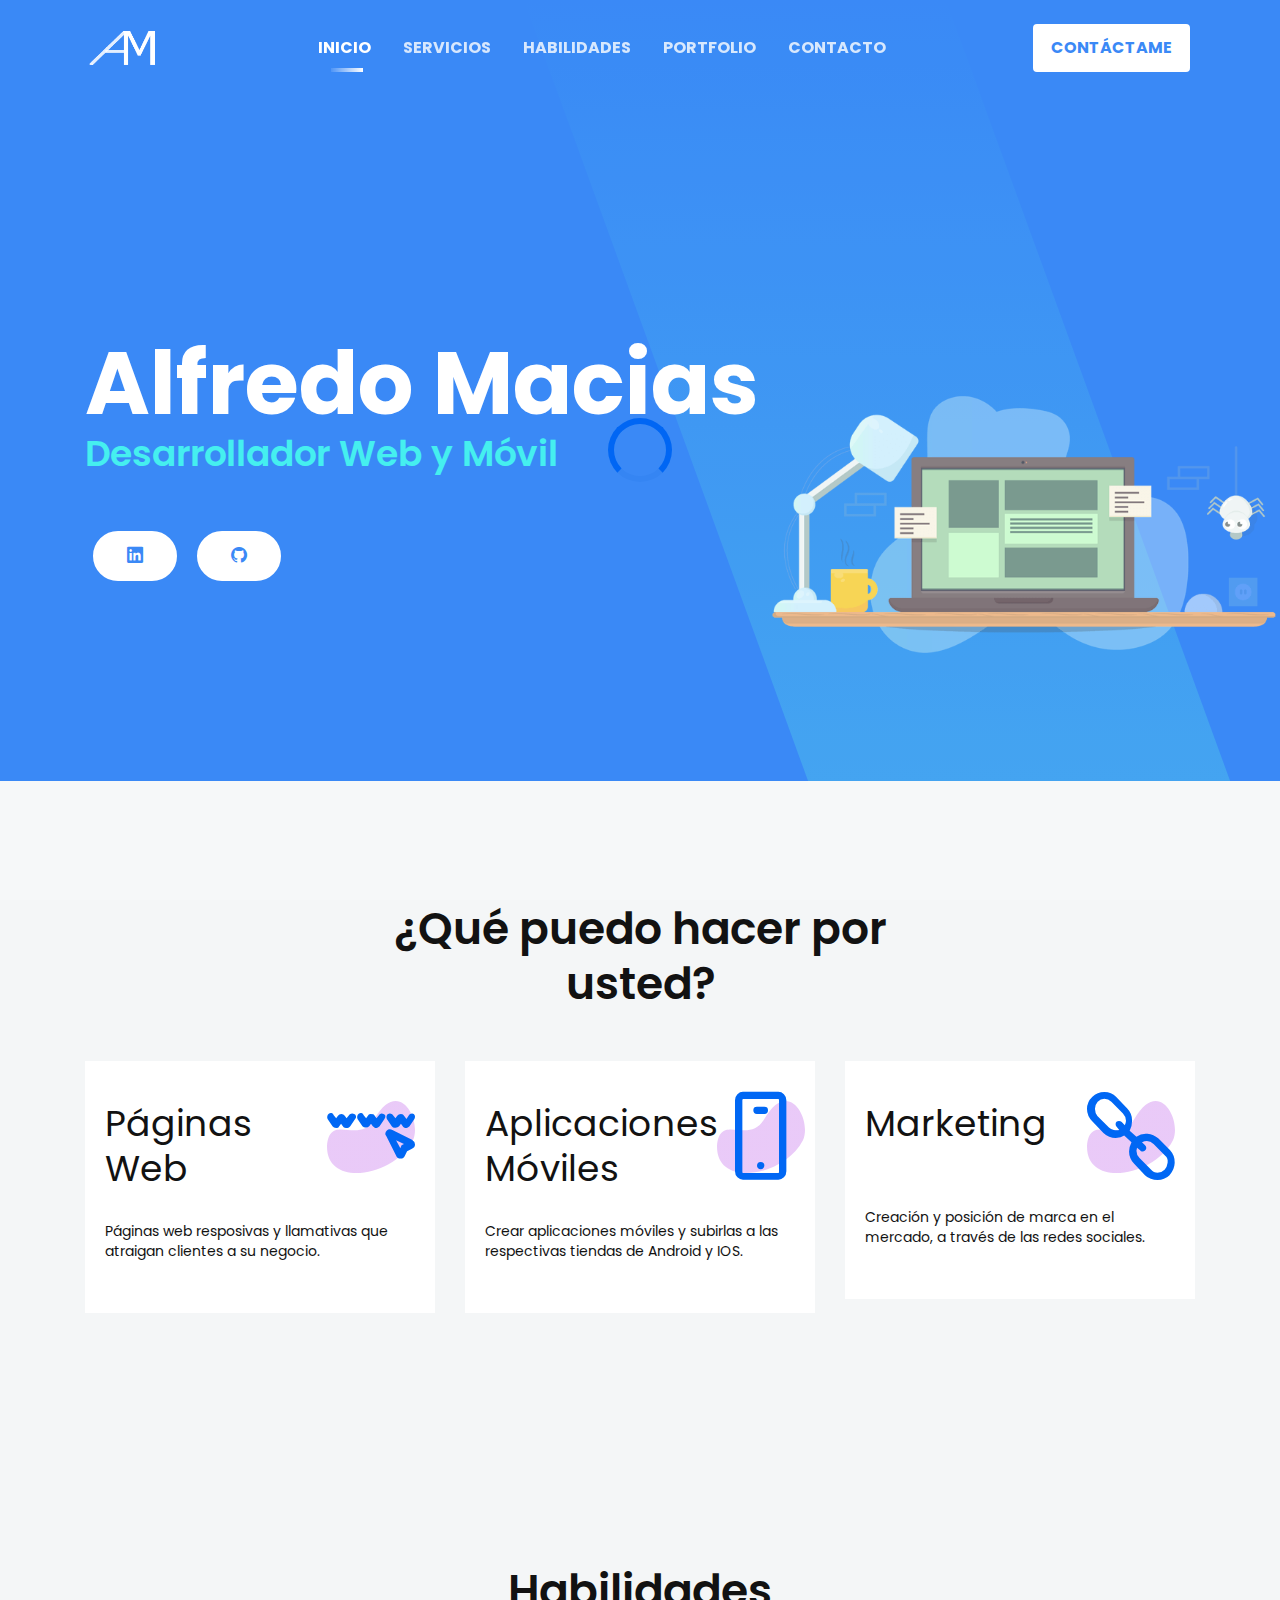
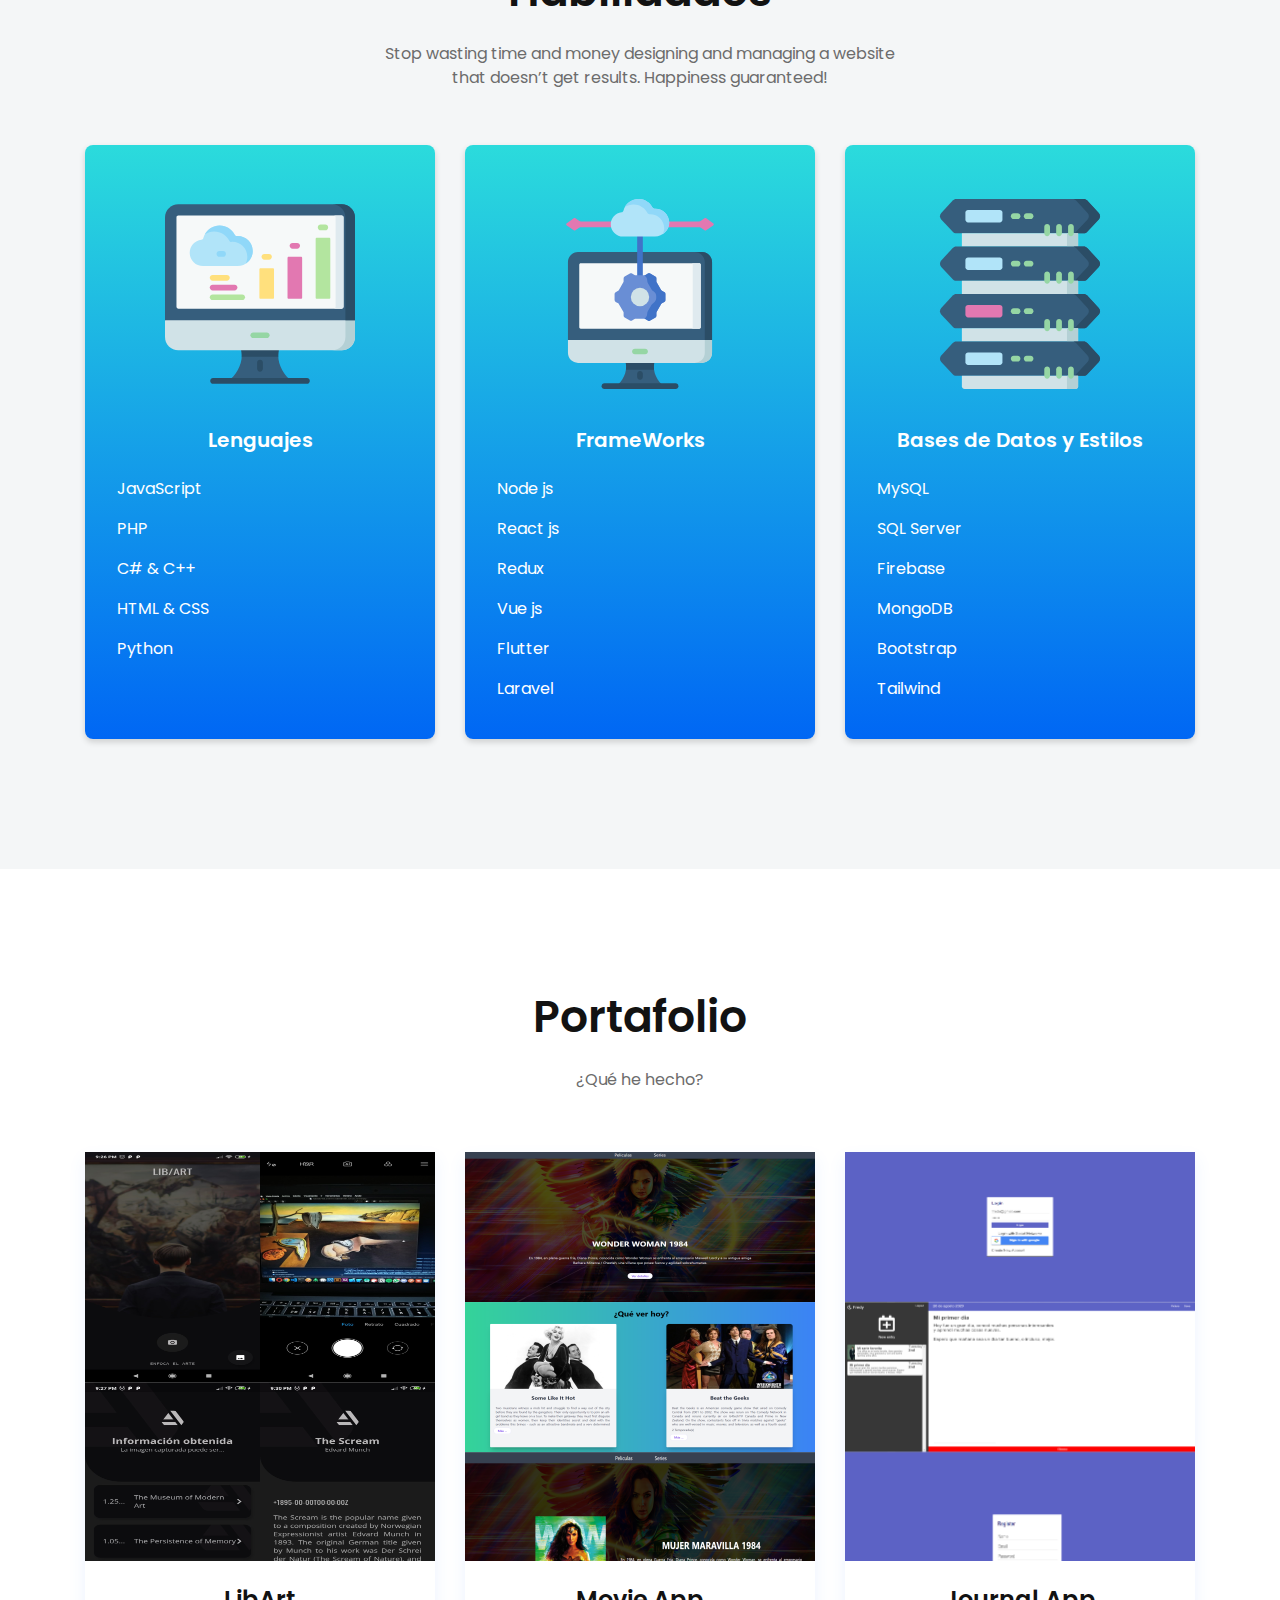
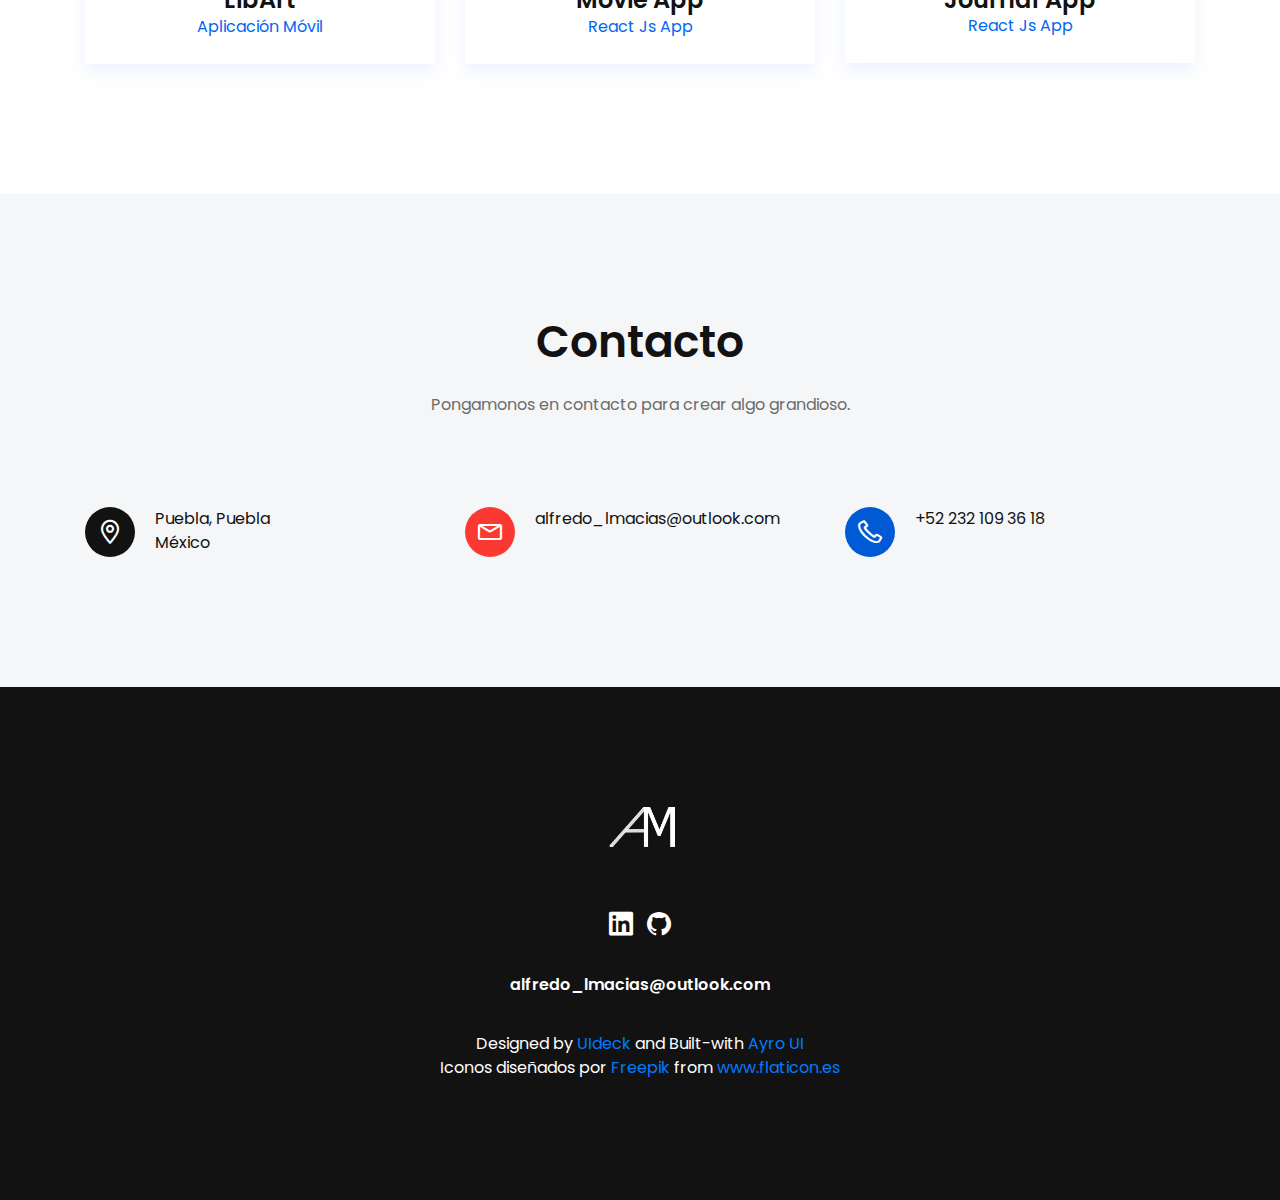
<file: index.html>
<!doctype html>
<html class="no-js" lang="en">

<head>
    <meta charset="utf-8">
    
    <!--====== Title ======-->
    <title>Alfredo Macias | Developer</title>
    
    <meta name="description" content="">
    <meta name="viewport" content="width=device-width, initial-scale=1">

    <!--====== Favicon Icon ======-->
    <link rel="shortcut icon" href="assets/images/logo_blue.pnggit " type="image/png">
        
    <!--====== Magnific Popup CSS ======-->
    <link rel="stylesheet" href="assets/css/magnific-popup.css">
        
    <!--====== Slick CSS ======-->
    <link rel="stylesheet" href="assets/css/slick.css">
        
    <!--====== Line Icons CSS ======-->
    <link rel="stylesheet" href="assets/css/LineIcons.css">
        
    <!--====== Bootstrap CSS ======-->
    <link rel="stylesheet" href="assets/css/bootstrap.min.css">
    
    <!--====== Default CSS ======-->
    <link rel="stylesheet" href="assets/css/default.css">
    
    <!--====== Style CSS ======-->
    <link rel="stylesheet" href="assets/css/style.css">
    
</head>

<body>
    <!--[if IE]>
    <p class="browserupgrade">You are using an <strong>outdated</strong> browser. Please <a href="https://browsehappy.com/">upgrade your browser</a> to improve your experience and security.</p>
  <![endif]-->
   
    <!--====== PRELOADER PART START ======-->

    <div class="preloader">
        <div class="loader">
            <div class="ytp-spinner">
                <div class="ytp-spinner-container">
                    <div class="ytp-spinner-rotator">
                        <div class="ytp-spinner-left">
                            <div class="ytp-spinner-circle"></div>
                        </div>
                        <div class="ytp-spinner-right">
                            <div class="ytp-spinner-circle"></div>
                        </div>
                    </div>
                </div>
            </div>
        </div>
    </div>

    <!--====== PRELOADER PART ENDS ======-->
    
    <!--====== NAVBAR TWO PART START ======-->

    <section class="navbar-area">
        <div class="container">
            <div class="row">
                <div class="col-lg-12">
                    <nav class="navbar navbar-expand-lg">
                       
                        <a class="navbar-brand" href="#">
                            <img src="assets/images/logo_white.png" style="width: 70px; height: 34px;" alt="Logo">
                        </a>
                        
                        <button class="navbar-toggler" type="button" data-toggle="collapse" data-target="#navbarTwo" aria-controls="navbarTwo" aria-expanded="false" aria-label="Toggle navigation">
                            <span class="toggler-icon"></span>
                            <span class="toggler-icon"></span>
                            <span class="toggler-icon"></span>
                        </button>

                        <div class="collapse navbar-collapse sub-menu-bar" id="navbarTwo">
                            <ul class="navbar-nav m-auto">
                                <li class="nav-item active"><a class="page-scroll" href="#home">Inicio</a></li>
                                <li class="nav-item"><a class="page-scroll" href="#servicios">Servicios</a></li>
                                <li class="nav-item"><a class="page-scroll" href="#skills">Habilidades</a></li>
                                <li class="nav-item"><a class="page-scroll" href="#portfolio">Portfolio</a></li>
                                <li class="nav-item"><a class="page-scroll" href="#contact">Contacto</a></li>
                            </ul>
                        </div>
                        
                        <div class="navbar-btn d-none d-sm-inline-block">
                            <ul>
                                <li><a class="solid" href="#">Contáctame</a></li>
                            </ul>
                        </div>
                    </nav> <!-- navbar -->
                </div>
            </div> <!-- row -->
        </div> <!-- container -->
    </section>

    <!--====== NAVBAR TWO PART ENDS ======-->
    
    <!--====== SLIDER PART START ======-->

    <section id="home" class="slider_area">
        <div id="carouselThree" class="carousel slide" data-ride="carousel">
            <!-- <ol class="carousel-indicators">
                <li data-target="#carouselThree" data-slide-to="0" class="active"></li>
                <li data-target="#carouselThree" data-slide-to="1"></li>
                <li data-target="#carouselThree" data-slide-to="2"></li>
            </ol> -->

            <div class="carousel-inner">
                <div class="carousel-item active">
                    <div class="container">
                        <div class="row">
                            <div class="col-lg-8">
                                <div class="slider-content">
                                    <h1 class="title" style="opacity: 0%;">s</h1>
                                    <h1 class="title">Alfredo Macias</h1>
                                    <h2 style="color:rgb(15, 235, 235);">Desarrollador Web y Móvil</h2>
                                    <p style="opacity: 0%;">s</p>
                                    <ul class="slider-btn rounded-buttons">
                                        <li><a class="main-btn rounded-one page-scroll" href="https://linkedin.com/in/Alfredo-Loeza-Macias" target="_blank"> <i class="lni lni-linkedin-original"></i></a></li>                                         
                                        <li><a class="main-btn rounded-one page-scroll" href="https://github.com/AlfredolMacias" target="_blank"> <i class="lni lni-github-original"></i></a></li>                                       
                                    </ul>
                                </div>
                            </div>
                        </div> <!-- row -->
                    </div> <!-- container -->
                    <div class="slider-image-box d-none d-lg-flex align-items-end">
                        <div class="slider-image">
                            <img src="assets/images/slider/1.png" alt="Hero">
                        </div> <!-- slider-imgae -->
                    </div> <!-- slider-imgae box -->
                </div> <!-- carousel-item -->

                <!-- <div class="carousel-item">
                    <div class="container">
                        <div class="row">
                            <div class="col-lg-6">
                                <div class="slider-content">
                                    <h1 class="title">Crafted for Business</h1>
                                    <p class="text">We blend insights and strategy to create digital products for forward-thinking organisations.</p>
                                    <ul class="slider-btn rounded-buttons">
                                        <li><a class="main-btn rounded-one" href="#">GET STARTED</a></li>
                                        <li><a class="main-btn rounded-two" href="#">DOWNLOAD</a></li>
                                    </ul>
                                </div> <!-- slider-content 
                            </div>
                        </div> <!-- row 
                    </div> <!-- container 
                    <div class="slider-image-box d-none d-lg-flex align-items-end">
                        <div class="slider-image">
                            <img src="assets/images/slider/2.png" alt="Hero">
                        </div> <!-- slider-imgae 
                    </div> <!-- slider-imgae box 
                </div> <!-- carousel-item 

                <div class="carousel-item">
                    <div class="container">
                        <div class="row">
                            <div class="col-lg-6">
                                <div class="slider-content">
                                    <h1 class="title">Based on Bootstrap 4</h1>
                                    <p class="text">We blend insights and strategy to create digital products for forward-thinking organisations.</p>
                                    <ul class="slider-btn rounded-buttons">
                                        <li><a class="main-btn rounded-one" href="#">GET STARTED</a></li>
                                        <li><a class="main-btn rounded-two" href="#">DOWNLOAD</a></li>
                                    </ul>
                                </div> <!-- slider-content 
                            </div>
                        </div> <!-- row 
                    </div> <!-- container 
                    <div class="slider-image-box d-none d-lg-flex align-items-end">
                        <div class="slider-image">
                            <img src="assets/images/slider/3.png" alt="Hero">
                        </div> <!-- slider-imgae 
                    </div> <!-- slider-imgae box 
                </div> <!-- carousel-item 
            </div> -->

            <!-- <a class="carousel-control-prev" href="#carouselThree" role="button" data-slide="prev">
                <i class="lni lni-arrow-left"></i>
            </a>
            <a class="carousel-control-next" href="#carouselThree" role="button" data-slide="next">
                <i class="lni lni-arrow-right"></i>
            </a> -->
        </div>
    </section>

    <!--====== SLIDER PART ENDS ======-->
    
    <!--====== FEATRES TWO PART START ======-->

    <section id="servicios" class="features-area">
        <div class="container">
            <div class="row justify-content-center">
                <div class="col-lg-6 col-md-10">
                    <div class="section-title text-center pb-10">
                        <h3 class="title">¿Qué puedo hacer por usted?</h3>
                        <!-- <p class="text">A continuación se muestran algunos de los proyectos que he realizado</p> -->
                    </div> <!-- row -->
                </div>
            </div> <!-- row -->
            <div class="row justify-content-center">
                <div class="col-lg-4 col-md-7 col-sm-9">
                    <div class="single-features mt-40">
                        <div class="features-title-icon d-flex justify-content-between">
                            <h4 class="features-title"><a href="#">Páginas &nbsp;    Web</a></h4>
                            <div class="features-icon">
                                <i class="lni lni-website"></i>
                                <img class="shape" src="assets/images/f-shape-1.svg" alt="Shape">
                            </div>
                        </div>
                        <div class="features-content mt-30">
                            <p class="text">Páginas web resposivas y llamativas que atraigan clientes a su negocio.  </p>
                            <!-- <a class="features-btn" href="#">LEARN MORE</a> -->
                        </div>
                    </div> <!-- single features -->
                </div>
                <div class="col-lg-4 col-md-7 col-sm-9">
                    <div class="single-features mt-40">
                        <div class="features-title-icon d-flex justify-content-between">
                            <h4 class="features-title"><a href="#">Aplicaciones Móviles</a></h4>
                            <div class="features-icon">
                                <i class="lni lni-mobile"></i>
                                <img class="shape" src="assets/images/f-shape-1.svg" alt="Shape">
                            </div>
                        </div>
                        <div class="features-content mt-30">
                            <p class="text">Crear aplicaciones móviles y subirlas a las respectivas tiendas de Android y IOS. </p>
                            <!-- <a class="features-btn" href="#">LEARN MORE</a> -->
                        </div>
                    </div> <!-- single features -->
                </div>
                <div class="col-lg-4 col-md-7 col-sm-9">
                    <div class="single-features mt-40">
                        <div class="features-title-icon d-flex justify-content-between">
                            <h4 class="features-title"><a href="#">Marketing</a></h4>
                            <div class="features-icon">
                                <i class="lni lni-link"></i>
                                <img class="shape" src="assets/images/f-shape-1.svg" alt="Shape">
                            </div>
                        </div>
                        <div class="features-content mt-30">
                            <p class="text">Creación y posición de marca en el mercado, a través de las redes sociales. </p>
                            <!-- <a class="features-btn" href="#">LEARN MORE</a> -->
                        </div>
                    </div> <!-- single features -->
                </div>
            </div> <!-- row -->
        </div> <!-- container -->
    </section>

    <!--====== FEATRES TWO PART ENDS ======-->

    
    <!--====== SKILLS PART START ======-->

    <section id="skills" class="pricing-area ">
        <div class="container">
            <div class="row justify-content-center">
                <div class="col-lg-6 col-md-10">
                    <div class="section-title text-center pb-25">
                        <h3 class="title">Habilidades</h3>
                        <p class="text">Stop wasting time and money designing and managing a website that doesn’t get results. Happiness guaranteed!</p>
                    </div> <!-- section title -->
                </div>
            </div> <!-- row -->
            <div class="row justify-content-center">
                <div class="col-lg-4 col-md-7 col-sm-9">
                    <div class="pricing-style mt-30">
                        <div class="pricing-icon text-center mt-30 pb-15">
                            <img src="assets/images/estadisticas.svg" alt="">
                        </div>
                        <div class="pricing-header text-center">
                            <h5 class="sub-title">Lenguajes</h5>
                            <!-- <p class="month"><span class="price">$ 199</span>/month</p> -->
                        </div>
                        <div class="pricing-list">
                            <ul>
                                <li><i class="lni lni-check-mark-circle"></i> JavaScript</li>
                                <li><i class="lni lni-check-mark-circle"></i> PHP </li>
                                <li><i class="lni lni-check-mark-circle"></i> C# & C++ </li>
                                <li><i class="lni lni-check-mark-circle"></i> HTML & CSS </li>
                                <li><i class="lni lni-check-mark-circle"></i> Python  </li>
                                <li><i class="lni lni-check-mark-circle"></i></li>
                            </ul>
                        </div>
                        <!-- <div class="pricing-btn rounded-buttons text-center">
                            <a class="main-btn rounded-one" href="#">GET STARTED</a>
                        </div>     -->
                    </div> <!-- pricing style one -->
                </div>
                
                <div class="col-lg-4 col-md-7 col-sm-9">
                    <div class="pricing-style mt-30">
                        <div class="pricing-icon text-center mt-30 pb-15">
                            <img src="assets/images/configuraciones.svg" alt="">
                        </div>
                        <div class="pricing-header text-center">
                            <h5 class="sub-title">FrameWorks</h5>
                            <!-- <p class="month"><span class="price">$ 399</span>/month</p> -->
                        </div>
                        <div class="pricing-list">
                            <ul>
                                <li><i class="lni lni-check-mark-circle"></i> Node js </li>
                                <li><i class="lni lni-check-mark-circle"></i> React js </li>
                                <li><i class="lni lni-check-mark-circle"></i> Redux </li>
                                <li><i class="lni lni-check-mark-circle"></i> Vue js </li>
                                <li><i class="lni lni-check-mark-circle"></i> Flutter </li>
                                <li><i class="lni lni-check-mark-circle"></i> Laravel </li>
                            </ul>
                        </div>
                        <!-- <div class="pricing-btn rounded-buttons text-center">
                            <a class="main-btn rounded-one" href="#">GET STARTED</a>
                        </div> -->
                    </div> <!-- pricing style one -->
                </div>
                
                <div class="col-lg-4 col-md-7 col-sm-9">
                    <div class="pricing-style mt-30"> 
                        <div class="pricing-icon text-center mt-30  pb-15">
                            <img src="assets/images/datos.svg" style="max-width: 75%;" alt="">
                        </div>
                        <div class="pricing-header text-center">
                            <h5 class="sub-title">Bases de Datos y Estilos</h5>
                            <!-- <p class="month"><span class="price">$ 699</span>/month</p> -->
                        </div>
                        <div class="pricing-list">
                            <ul>
                                <li class="item"><i class="lni lni-check-mark-circle"></i> MySQL </li>
                                <li><i class="lni lni-check-mark-circle"></i> SQL Server</li>
                                <li><i class="lni lni-check-mark-circle"></i> Firebase</li>
                                <li><i class="lni lni-check-mark-circle"></i> MongoDB</li>
                                <li><i class="lni lni-check-mark-circle"></i> Bootstrap </li>
                                <li><i class="lni lni-check-mark-circle"></i> Tailwind </li>
                            </ul>
                        </div>
                        <!-- <div class="pricing-btn rounded-buttons text-center">
                            <a class="main-btn rounded-one" href="#">GET STARTED</a>
                        </div> -->
                    </div> <!-- pricing style one -->
                </div>
            </div> <!-- row -->
        </div> <!-- container -->
    </section>

    <!--====== PRINICNG ENDS ======-->
    
    <!--====== TEAM START ======-->

    <section id="portfolio" class="team-area pt-120 pb-130">
        <div class="container">
            <div class="row justify-content-center">
                <div class="col-lg-6 col-md-10">
                    <div class="section-title text-center pb-30">
                        <h3 class="title">Portafolio</h3>
                        <p class="text">¿Qué he hecho?</p>
                    </div> <!-- section title -->
                </div>
            </div> <!-- row -->
            <div class="row">
                <div class="col-lg-4 col-sm-6">
                    <div class="team-style-eleven text-center mt-30 wow fadeIn" data-wow-duration="1s" data-wow-delay="0s">
                        <div class="team-image">
                            <img src="assets/images/libart.png" alt="Team">
                        </div>
                        <div class="team-content">
                            <div class="team-social">
                                <ul class="social">
                                    <li><a href="https://github.com/AlfredolMacias/LibArt" target="_blank"><i class="lni lni-code"></i></a></li>
                                    <!-- <li><a href="#"><i class="lni lni-display"></i></a></li> -->
                                </ul>
                            </div>
                            <h4 class="team-name"><a href="#">LibArt</a></h4>
                            <span class="sub-title">Aplicación Móvil</span>
                        </div>
                    </div> <!-- single team -->
                </div>
                <div class="col-lg-4 col-sm-6">
                    <div class="team-style-eleven text-center mt-30 wow fadeIn" data-wow-duration="1s" data-wow-delay="0s">
                        <div class="team-image">
                            <img src="assets/images/movieApp.png" alt="Team">
                        </div>
                        <div class="team-content">
                            <div class="team-social">
                                <ul class="social">
                                    <li><a href="https://github.com/AlfredolMacias/movieapp" target="_blank"><i class="lni lni-code"></i></a></li>
                                    <li><a href="https://alfredolmacias.github.io/movieapp" target="_blank"><i class="lni lni-display"></i></a></li>
                                </ul>
                            </div>
                            <h4 class="team-name"><a href="#">Movie App</a></h4>
                            <span class="sub-title">React Js App</span>
                        </div>
                    </div> <!-- single team -->
                </div>
                <div class="col-lg-4 col-sm-6">
                    <div class="team-style-eleven text-center mt-30 wow fadeIn" data-wow-duration="1s" data-wow-delay="0s">
                        <div class="team-image">
                            <img src="assets/images/bitmap2.png" alt="Team">
                        </div>
                        <div class="team-content">
                            <div class="team-social">
                                <ul class="social">
                                    <li><a href="https://github.com/AlfredolMacias/journalApp" target="_blank"><i class="lni lni-code"></i></a></li>
                                    <li><a href="https://alfredolmacias.github.io/journalApp" target="_blank"><i class="lni lni-display"></i></a></li>
                                </ul>
                            </div>
                            <h4 class="team-name"><a href="#">Journal App</a></h4>
                            <span class="sub-title">React Js App</span>
                        </div>
                    </div> <!-- single team -->
                </div>
            </div> <!-- row -->
        </div> <!-- container -->
    </section>

    <!--====== TEAM  ENDS ======-->
    
    <!--====== CONTACT PART START ======-->

    <section id="contact" class="contact-area">
        <div class="container">
            <div class="row justify-content-center">
                <div class="col-lg-6 col-md-10">
                    <div class="section-title text-center pb-30">
                        <h3 class="title">Contacto</h3>
                        <p class="text">Pongamonos en contacto para crear algo grandioso.</p>
                    </div> <!-- section title -->
                </div>
            </div> <!-- row -->
            <div class="contact-info pt-30">
                <div class="row">
                    <div class="col-lg-4 col-md-6">
                        <div class="single-contact-info contact-color-1 mt-30 d-flex ">
                            <div class="contact-info-icon">
                                <i class="lni lni-map-marker"></i>
                            </div>
                            <div class="contact-info-content media-body">
                                <p class="text"> Puebla, Puebla<br>México</p>
                            </div>
                        </div> <!-- single contact info -->
                    </div>
                    <div class="col-lg-4 col-md-6">
                        <div class="single-contact-info contact-color-2 mt-30 d-flex ">
                            <div class="contact-info-icon">
                                <i class="lni lni-envelope"></i>
                            </div>
                            <div class="contact-info-content media-body">
                                <p class="text">alfredo_lmacias@outlook.com</p>
                            </div>
                        </div> <!-- single contact info -->
                    </div>
                    <div class="col-lg-4 col-md-6">
                        <div class="single-contact-info contact-color-3 mt-30 d-flex ">
                            <div class="contact-info-icon">
                                <i class="lni lni-phone"></i>
                            </div>
                            <div class="contact-info-content media-body">
                                <p class="text">+52 232 109 36 18</p>
                            </div>
                        </div> <!-- single contact info -->
                    </div>
                </div> <!-- row -->
            </div> <!-- contact info -->
            <!-- <div class="row">
                <div class="col-lg-12">
                    <div class="contact-wrapper form-style-two pt-115">
                        <h4 class="contact-title pb-10"><i class="lni lni-envelope"></i> Deja <span>un Mensaje.</span></h4>
                        
                        <form id="contact-form" action="assets/contact.php" method="post">
                            <div class="row">
                                <div class="col-md-6">
                                    <div class="form-input mt-25">
                                        <label>Nombre</label>
                                        <div class="input-items default">
                                            <input name="name" type="text" placeholder="Nombre">
                                            <i class="lni lni-user"></i>
                                        </div>
                                    </div> 
                                </div>
                                <div class="col-md-6">
                                    <div class="form-input mt-25">
                                        <label>Email</label>
                                        <div class="input-items default">
                                            <input type="email" name="email" placeholder="Email">
                                            <i class="lni lni-envelope"></i>
                                        </div>
                                    </div> 
                                </div>
                                <div class="col-md-12">
                                    <div class="form-input mt-25">
                                        <label>Mensaje</label>
                                        <div class="input-items default">
                                            <textarea name="massage" placeholder="Mensaje"></textarea>
                                            <i class="lni lni-pencil-alt"></i>
                                        </div>
                                    </div> 
                                </div>
                                <p class="form-message"></p>
                                <div class="col-md-12">
                                    <div class="form-input light-rounded-buttons mt-30">
                                        <button class="main-btn light-rounded-two">Enviar Mensaje</button>
                                    </div>
                                </div>
                            </div> 
                        </form>
                    </div> contact wrapper form -->
                </div>
            </div> <!-- row -->
        </div> <!-- container -->
    </section>

    <!--====== CONTACT PART ENDS ======-->
    <!--====== CONTACT PART ENDS ======-->
    
    <!--====== FOOTER PART START ======-->

    <section class="footer-area footer-dark">
        <div class="container">
            <div class="row justify-content-center">
                <div class="col-lg-6">
                    <div class="footer-logo text-center">
                        <a class="mt-30" href="index.html"><img src="assets/images/logo_white.png" style="width: 70px; height: 40px;" alt="Logo"></a>
                    </div> <!-- footer logo -->
                    <ul class="social text-center mt-60">
                        <li><a href="https://linkedin.com/in/Alfredo-Loeza-Macias" target="_blank"><i class="lni lni-linkedin-original"></i></a></li>
                        <li><a href="https://github.com/AlfredolMacias/" target="_blank"><i class="lni lni-github-original"></i></a></li>

                    </ul> <!-- social -->
                    <div class="footer-support text-center">
                        <span class="mail">alfredo_lmacias@outlook.com</span>
                    </div>
                    <div class="copyright text-center mt-35">
                        <p class="text">Designed by <a href="https://uideck.com" rel="nofollow">UIdeck</a> and Built-with <a rel="nofollow" href="https://ayroui.com">Ayro UI</a> </p>
                        <p class="text">Iconos diseñados por <a href="https://www.flaticon.es/autores/freepik" title="Freepik">Freepik</a> from <a href="https://www.flaticon.es/" title="Flaticon">www.flaticon.es</a></p>
                    </div> <!--  copyright -->

                </div>
            </div> <!-- row -->
        </div> <!-- container -->
    </section>

    <!--====== FOOTER PART ENDS ======-->
    
    <!--====== BACK TOP TOP PART START ======-->

    <a href="#" class="back-to-top"><i class="lni lni-chevron-up"></i></a>

    <!--====== BACK TOP TOP PART ENDS ======-->    

    <!--====== PART START ======-->

<!--
    <section class="">
        <div class="container">
            <div class="row">
                <div class="col-lg-">
                    
                </div>
            </div>
        </div>
    </section>
-->

    <!--====== PART ENDS ======-->




    <!--====== Jquery js ======-->
    <script src="assets/js/vendor/jquery-1.12.4.min.js"></script>
    <script src="assets/js/vendor/modernizr-3.7.1.min.js"></script>
    
    <!--====== Bootstrap js ======-->
    <script src="assets/js/popper.min.js"></script>
    <script src="assets/js/bootstrap.min.js"></script>
    
    <!--====== Slick js ======-->
    <script src="assets/js/slick.min.js"></script>
    
    <!--====== Magnific Popup js ======-->
    <script src="assets/js/jquery.magnific-popup.min.js"></script>
    
    <!--====== Ajax Contact js ======-->
    <script src="assets/js/ajax-contact.js"></script>
    
    <!--====== Isotope js ======-->
    <script src="assets/js/imagesloaded.pkgd.min.js"></script>
    <script src="assets/js/isotope.pkgd.min.js"></script>
    
    <!--====== Scrolling Nav js ======-->
    <script src="assets/js/jquery.easing.min.js"></script>
    <script src="assets/js/scrolling-nav.js"></script>
    
    <!--====== Main js ======-->
    <script src="assets/js/main.js"></script>
    
</body>

</html>
</file>
<file: assets/css/default.css>
/* Deafult Margin & Padding */
/*-- Margin Top --*/
.mt-5 {
	margin-top: 5px;
}
.mt-10 {
	margin-top: 10px;
}
.mt-15 {
	margin-top: 15px;
}
.mt-20 {
	margin-top: 20px;
}
.mt-25 {
	margin-top: 25px;
}
.mt-30 {
	margin-top: 30px;
}
.mt-35 {
	margin-top: 35px;
}
.mt-40 {
	margin-top: 40px;
}
.mt-45 {
	margin-top: 45px;
}
.mt-50 {
	margin-top: 50px;
}
.mt-55 {
	margin-top: 55px;
}
.mt-60 {
	margin-top: 60px;
}
.mt-65 {
	margin-top: 65px;
}
.mt-70 {
	margin-top: 70px;
}
.mt-75 {
	margin-top: 75px;
}
.mt-80 {
	margin-top: 80px;
}
.mt-85 {
	margin-top: 85px;
}
.mt-90 {
	margin-top: 90px;
}
.mt-95 {
	margin-top: 95px;
}
.mt-100 {
	margin-top: 100px;
}
.mt-105 {
	margin-top: 105px;
}
.mt-110 {
	margin-top: 110px;
}
.mt-115 {
	margin-top: 115px;
}
.mt-120 {
	margin-top: 120px;
}
.mt-125 {
	margin-top: 125px;
}
.mt-130 {
	margin-top: 130px;
}
.mt-135 {
	margin-top: 135px;
}
.mt-140 {
	margin-top: 140px;
}
.mt-145 {
	margin-top: 145px;
}
.mt-150 {
	margin-top: 150px;
}
.mt-155 {
	margin-top: 155px;
}
.mt-160 {
	margin-top: 160px;
}
.mt-165 {
	margin-top: 165px;
}
.mt-170 {
	margin-top: 170px;
}
.mt-175 {
	margin-top: 175px;
}
.mt-180 {
	margin-top: 180px;
}
.mt-185 {
	margin-top: 185px;
}
.mt-190 {
	margin-top: 190px;
}
.mt-195 {
	margin-top: 195px;
}
.mt-200 {
	margin-top: 200px;
}
/*-- Margin Bottom --*/

.mb-5 {
	margin-bottom: 5px;
}
.mb-10 {
	margin-bottom: 10px;
}
.mb-15 {
	margin-bottom: 15px;
}
.mb-20 {
	margin-bottom: 20px;
}
.mb-25 {
	margin-bottom: 25px;
}
.mb-30 {
	margin-bottom: 30px;
}
.mb-35 {
	margin-bottom: 35px;
}
.mb-40 {
	margin-bottom: 40px;
}
.mb-45 {
	margin-bottom: 45px;
}
.mb-50 {
	margin-bottom: 50px;
}
.mb-55 {
	margin-bottom: 55px;
}
.mb-60 {
	margin-bottom: 60px;
}
.mb-65 {
	margin-bottom: 65px;
}
.mb-70 {
	margin-bottom: 70px;
}
.mb-75 {
	margin-bottom: 75px;
}
.mb-80 {
	margin-bottom: 80px;
}
.mb-85 {
	margin-bottom: 85px;
}
.mb-90 {
	margin-bottom: 90px;
}
.mb-95 {
	margin-bottom: 95px;
}
.mb-100 {
	margin-bottom: 100px;
}
.mb-105 {
	margin-bottom: 105px;
}
.mb-110 {
	margin-bottom: 110px;
}
.mb-115 {
	margin-bottom: 115px;
}
.mb-120 {
	margin-bottom: 120px;
}
.mb-125 {
	margin-bottom: 125px;
}
.mb-130 {
	margin-bottom: 130px;
}
.mb-135 {
	margin-bottom: 135px;
}
.mb-140 {
	margin-bottom: 140px;
}
.mb-145 {
	margin-bottom: 145px;
}
.mb-150 {
	margin-bottom: 150px;
}
.mb-155 {
	margin-bottom: 155px;
}
.mb-160 {
	margin-bottom: 160px;
}
.mb-165 {
	margin-bottom: 165px;
}
.mb-170 {
	margin-bottom: 170px;
}
.mb-175 {
	margin-bottom: 175px;
}
.mb-180 {
	margin-bottom: 180px;
}
.mb-185 {
	margin-bottom: 185px;
}
.mb-190 {
	margin-bottom: 190px;
}
.mb-195 {
	margin-bottom: 195px;
}
.mb-200 {
	margin-bottom: 200px;
}
/*-- margin left --*/
.ml-5 {
	margin-left: 5px;
}
.ml-10 {
	margin-left: 10px;
}
.ml-15 {
	margin-left: 15px;
}
.ml-20 {
	margin-left: 20px;
}
.ml-25 {
	margin-left: 25px;
}
.ml-30 {
	margin-left: 30px;
}
.ml-35 {
	margin-left: 35px;
}
.ml-40 {
	margin-left: 40px;
}
.ml-45 {
	margin-left: 45px;
}
.ml-50 {
	margin-left: 50px;
}
.ml-55 {
	margin-left: 55px;
}
.ml-60 {
	margin-left: 60px;
}
.ml-65 {
	margin-left: 65px;
}
.ml-70 {
	margin-left: 70px;
}
.ml-75 {
	margin-left: 75px;
}
.ml-80 {
	margin-left: 80px;
}
.ml-85 {
	margin-left: 85px;
}
.ml-90 {
	margin-left: 90px;
}
.ml-95 {
	margin-left: 95px;
}
.ml-100 {
	margin-left: 100px;
}
.ml-105 {
	margin-left: 105px;
}
.ml-110 {
	margin-left: 110px;
}
.ml-115 {
	margin-left: 115px;
}
.ml-120 {
	margin-left: 120px;
}
.ml-125 {
	margin-left: 125px;
}
.ml-130 {
	margin-left: 130px;
}
.ml-135 {
	margin-left: 135px;
}
.ml-140 {
	margin-left: 140px;
}
.ml-145 {
	margin-left: 145px;
}
.ml-150 {
	margin-left: 150px;
}
.ml-155 {
	margin-left: 155px;
}
.ml-160 {
	margin-left: 160px;
}
.ml-165 {
	margin-left: 165px;
}
.ml-170 {
	margin-left: 170px;
}
.ml-175 {
	margin-left: 175px;
}
.ml-180 {
	margin-left: 180px;
}
.ml-185 {
	margin-left: 185px;
}
.ml-190 {
	margin-left: 190px;
}
.ml-195 {
	margin-left: 195px;
}
.ml-200 {
	margin-left: 200px;
}
/*-- margin right --*/
.mr-5 {
	margin-right: 5px;
}
.mr-10 {
	margin-right: 10px;
}
.mr-15 {
	margin-right: 15px;
}
.mr-20 {
	margin-right: 20px;
}
.mr-25 {
	margin-right: 25px;
}
.mr-30 {
	margin-right: 30px;
}
.mr-35 {
	margin-right: 35px;
}
.mr-40 {
	margin-right: 40px;
}
.mr-45 {
	margin-right: 45px;
}
.mr-50 {
	margin-right: 50px;
}
.mr-55 {
	margin-right: 55px;
}
.mr-60 {
	margin-right: 60px;
}
.mr-65 {
	margin-right: 65px;
}
.mr-70 {
	margin-right: 70px;
}
.mr-75 {
	margin-right: 75px;
}
.mr-80 {
	margin-right: 80px;
}
.mr-85 {
	margin-right: 85px;
}
.mr-90 {
	margin-right: 90px;
}
.mr-95 {
	margin-right: 95px;
}
.mr-100 {
	margin-right: 100px;
}
.mr-105 {
	margin-right: 105px;
}
.mr-110 {
	margin-right: 110px;
}
.mr-115 {
	margin-right: 115px;
}
.mr-120 {
	margin-right: 120px;
}
.mr-125 {
	margin-right: 125px;
}
.mr-130 {
	margin-right: 130px;
}
.mr-135 {
	margin-right: 135px;
}
.mr-140 {
	margin-right: 140px;
}
.mr-145 {
	margin-right: 145px;
}
.mr-150 {
	margin-right: 150px;
}
.mr-155 {
	margin-right: 155px;
}
.mr-160 {
	margin-right: 160px;
}
.mr-165 {
	margin-right: 165px;
}
.mr-170 {
	margin-right: 170px;
}
.mr-175 {
	margin-right: 175px;
}
.mr-180 {
	margin-right: 180px;
}
.mr-185 {
	margin-right: 185px;
}
.mr-190 {
	margin-right: 190px;
}
.mr-195 {
	margin-right: 195px;
}
.mr-200 {
	margin-right: 200px;
}


/*-- Padding Top --*/

.pt-5 {
	padding-top: 5px;
}
.pt-10 {
	padding-top: 10px;
}
.pt-15 {
	padding-top: 15px;
}
.pt-20 {
	padding-top: 20px;
}
.pt-25 {
	padding-top: 25px;
}
.pt-30 {
	padding-top: 30px;
}
.pt-35 {
	padding-top: 35px;
}
.pt-40 {
	padding-top: 40px;
}
.pt-45 {
	padding-top: 45px;
}
.pt-50 {
	padding-top: 50px;
}
.pt-55 {
	padding-top: 55px;
}
.pt-60 {
	padding-top: 60px;
}
.pt-65 {
	padding-top: 65px;
}
.pt-70 {
	padding-top: 70px;
}
.pt-75 {
	padding-top: 75px;
}
.pt-80 {
	padding-top: 80px;
}
.pt-85 {
	padding-top: 85px;
}
.pt-90 {
	padding-top: 90px;
}
.pt-95 {
	padding-top: 95px;
}
.pt-100 {
	padding-top: 100px;
}
.pt-105 {
	padding-top: 105px;
}
.pt-110 {
	padding-top: 110px;
}
.pt-115 {
	padding-top: 115px;
}
.pt-120 {
	padding-top: 120px;
}
.pt-125 {
	padding-top: 125px;
}
.pt-130 {
	padding-top: 130px;
}
.pt-135 {
	padding-top: 135px;
}
.pt-140 {
	padding-top: 140px;
}
.pt-145 {
	padding-top: 145px;
}
.pt-150 {
	padding-top: 150px;
}
.pt-155 {
	padding-top: 155px;
}
.pt-160 {
	padding-top: 160px;
}
.pt-165 {
	padding-top: 165px;
}
.pt-170 {
	padding-top: 170px;
}
.pt-175 {
	padding-top: 175px;
}
.pt-180 {
	padding-top: 180px;
}
.pt-185 {
	padding-top: 185px;
}
.pt-190 {
	padding-top: 190px;
}
.pt-195 {
	padding-top: 195px;
}
.pt-200 {
	padding-top: 200px;
}
/*-- Padding Bottom --*/

.pb-5 {
	padding-bottom: 5px;
}
.pb-10 {
	padding-bottom: 10px;
}
.pb-15 {
	padding-bottom: 15px;
}
.pb-20 {
	padding-bottom: 20px;
}
.pb-25 {
	padding-bottom: 25px;
}
.pb-30 {
	padding-bottom: 30px;
}
.pb-35 {
	padding-bottom: 35px;
}
.pb-40 {
	padding-bottom: 40px;
}
.pb-45 {
	padding-bottom: 45px;
}
.pb-50 {
	padding-bottom: 50px;
}
.pb-55 {
	padding-bottom: 55px;
}
.pb-60 {
	padding-bottom: 60px;
}
.pb-65 {
	padding-bottom: 65px;
}
.pb-70 {
	padding-bottom: 70px;
}
.pb-75 {
	padding-bottom: 75px;
}
.pb-80 {
	padding-bottom: 80px;
}
.pb-85 {
	padding-bottom: 85px;
}
.pb-90 {
	padding-bottom: 90px;
}
.pb-95 {
	padding-bottom: 95px;
}
.pb-100 {
	padding-bottom: 100px;
}
.pb-105 {
	padding-bottom: 105px;
}
.pb-110 {
	padding-bottom: 110px;
}
.pb-115 {
	padding-bottom: 115px;
}
.pb-120 {
	padding-bottom: 120px;
}
.pb-125 {
	padding-bottom: 125px;
}
.pb-130 {
	padding-bottom: 130px;
}
.pb-135 {
	padding-bottom: 135px;
}
.pb-140 {
	padding-bottom: 140px;
}
.pb-145 {
	padding-bottom: 145px;
}
.pb-150 {
	padding-bottom: 150px;
}
.pb-155 {
	padding-bottom: 155px;
}
.pb-160 {
	padding-bottom: 160px;
}
.pb-165 {
	padding-bottom: 165px;
}
.pb-170 {
	padding-bottom: 170px;
}
.pb-175 {
	padding-bottom: 175px;
}
.pb-180 {
	padding-bottom: 180px;
}
.pb-185 {
	padding-bottom: 185px;
}
.pb-190 {
	padding-bottom: 190px;
}
.pb-195 {
	padding-bottom: 195px;
}
.pb-200 {
	padding-bottom: 200px;
}

/*-- Padding left --*/

.pl-0 {
	padding-left: 0px;
}
.pl-5 {
	padding-left: 5px;
}
.pl-10 {
	padding-left: 10px;
}
.pl-15 {
	padding-left: 15px;
}
.pl-20 {
	padding-left: 20px;
}
.pl-25 {
	padding-left: 25px;
}
.pl-30 {
	padding-left: 30px;
}
.pl-35 {
	padding-left: 35px;
}
.pl-40 {
	padding-left: 40px;
}
.pl-45 {
	padding-left: 45px;
}
.pl-50 {
	padding-left: 50px;
}
.pl-55 {
	padding-left: 55px;
}
.pl-60 {
	padding-left: 60px;
}
.pl-65 {
	padding-left: 65px;
}
.pl-70 {
	padding-left: 70px;
}
.pl-75 {
	padding-left: 75px;
}
.pl-80 {
	padding-left: 80px;
}
.pl-85 {
	padding-left: 85px;
}
.pl-90 {
	padding-left: 90px;
}
.pl-100 {
	padding-left: 100px;
}
.pl-105 {
	padding-left: 105px;
}
.pl-110 {
	padding-left: 110px;
}
.pl-115 {
	padding-left: 115px;
}
.pl-120 {
	padding-left: 120px;
}
.pl-125 {
	padding-left: 125px;
}
/*-- Padding right --*/

.pr-0 {
	padding-right: 0px;
}
.pr-5 {
	padding-right: 5px;
}
.pr-10 {
	padding-right: 10px;
}
.pr-15 {
	padding-right: 15px;
}
.pr-20 {
	padding-right: 20px;
}
.pr-25 {
	padding-right: 25px;
}
.pr-30 {
	padding-right: 30px;
}
.pr-35 {
	padding-right: 35px;
}
.pr-40 {
	padding-right: 40px;
}
.pr-45 {
	padding-right: 45px;
}
.pr-50 {
	padding-right: 50px;
}
.pr-55 {
	padding-right: 55px;
}
.pr-60 {
	padding-right: 60px;
}
.pr-65 {
	padding-right: 65px;
}
.pr-70 {
	padding-right: 70px;
}
.pr-75 {
	padding-right: 75px;
}
.pr-80 {
	padding-right: 80px;
}
.pr-85 {
	padding-right: 85px;
}
.pr-90 {
	padding-right: 90px;
}
.pr-95 {
	padding-right: 95px;
}
.pr-100 {
	padding-right: 100px;
}
.pr-105 {
	padding-right: 105px;
}
/* Background Color */

.gray-bg {
	background: #f6f6f6;
}
.white-bg {
	background: #fff;
}
.black-bg {
	background: #222;
}
/* Color */

.white {
	color: #fff;
}
.black {
	color: #222;
}
/* black overlay */

[data-overlay] {
	position: relative;
}
[data-overlay]::before {
	background: #000 none repeat scroll 0 0;
	content: "";
	height: 100%;
	left: 0;
	position: absolute;
	top: 0;
	width: 100%;
	z-index: 1;
}
[data-overlay="3"]::before {
	opacity: 0.3;
}
[data-overlay="4"]::before {
	opacity: 0.4;
}
[data-overlay="5"]::before {
	opacity: 0.5;
}
[data-overlay="6"]::before {
	opacity: 0.6;
}
[data-overlay="7"]::before {
	opacity: 0.7;
}
[data-overlay="8"]::before {
	opacity: 0.8;
}
[data-overlay="9"]::before {
	opacity: 0.9;
}
</file>
<file: assets/css/style.css>
/*-----------------------------------------------------------------------------------

    Template Name: Smash - Bootstrap Template
    Template URI: uideck.com
    Author: UIdeck
    Version: 1.0

-----------------------------------------------------------------------------------

    CSS INDEX
    ===================

    01. Theme default CSS
	02. Header
    03. Hero
	04. Footer

-----------------------------------------------------------------------------------*/
/*===========================
      01.COMMON css 
===========================*/
@import url("https://fonts.googleapis.com/css?family=Poppins:300,400,500,600,700,800");
body {
  font-family: "Poppins", sans-serif;
  font-weight: normal;
  font-style: normal;
  color: #121212; }

* {
  margin: 0;
  padding: 0;
  -webkit-box-sizing: border-box;
  -moz-box-sizing: border-box;
  box-sizing: border-box; }

img {
  max-width: 100%; }

a:focus,
input:focus,
textarea:focus,
button:focus {
  text-decoration: none;
  outline: none; }

a:focus,
a:hover {
  text-decoration: none; }

i,
span,
a {
  display: inline-block; }

h1,
h2,
h3,
h4,
h5,
h6 {
  font-family: "Poppins", sans-serif;
  font-weight: 600;
  color: #121212;
  margin: 0px; }

h1 {
  font-size: 48px; }

h2 {
  font-size: 36px; }

h3 {
  font-size: 28px; }

h4 {
  font-size: 22px; }

h5 {
  font-size: 18px; }

h6 {
  font-size: 16px; }

ul, ol {
  margin: 0px;
  padding: 0px;
  list-style-type: none; }

p {
  font-size: 16px;
  font-weight: 400;
  line-height: 24px;
  color: #121212;
  margin: 0px; }

.bg_cover {
  background-position: center center;
  background-size: cover;
  background-repeat: no-repeat;
  width: 100%;
  height: 100%; }

/*===== All Slick Slide Outline Style =====*/
.slick-slide {
  outline: 0; }

/*===== All Section Title Style =====*/
.section-title .title {
  font-size: 44px;
  font-weight: 600;
  color: #121212;
  line-height: 55px; }
  @media (max-width: 767px) {
    .section-title .title {
      font-size: 30px;
      line-height: 35px; } }
.section-title .text {
  font-size: 16px;
  line-height: 24px;
  color: #6c6c6c;
  margin-top: 24px; }

/*===== All Preloader Style =====*/
.preloader {
  /* Body Overlay */
  position: fixed;
  top: 0;
  left: 0;
  display: table;
  height: 100%;
  width: 100%;
  /* Change Background Color */
  background: #fff;
  z-index: 99999; }
  .preloader .loader {
    display: table-cell;
    vertical-align: middle;
    text-align: center; }
    .preloader .loader .ytp-spinner {
      position: absolute;
      left: 50%;
      top: 50%;
      width: 64px;
      margin-left: -32px;
      z-index: 18;
      pointer-events: none; }
      .preloader .loader .ytp-spinner .ytp-spinner-container {
        pointer-events: none;
        position: absolute;
        width: 100%;
        padding-bottom: 100%;
        top: 50%;
        left: 50%;
        margin-top: -50%;
        margin-left: -50%;
        -webkit-animation: ytp-spinner-linspin 1568.23529647ms linear infinite;
        -moz-animation: ytp-spinner-linspin 1568.23529647ms linear infinite;
        -o-animation: ytp-spinner-linspin 1568.23529647ms linear infinite;
        animation: ytp-spinner-linspin 1568.23529647ms linear infinite; }
        .preloader .loader .ytp-spinner .ytp-spinner-container .ytp-spinner-rotator {
          position: absolute;
          width: 100%;
          height: 100%;
          -webkit-animation: ytp-spinner-easespin 5332ms cubic-bezier(0.4, 0, 0.2, 1) infinite both;
          -moz-animation: ytp-spinner-easespin 5332ms cubic-bezier(0.4, 0, 0.2, 1) infinite both;
          -o-animation: ytp-spinner-easespin 5332ms cubic-bezier(0.4, 0, 0.2, 1) infinite both;
          animation: ytp-spinner-easespin 5332ms cubic-bezier(0.4, 0, 0.2, 1) infinite both; }
          .preloader .loader .ytp-spinner .ytp-spinner-container .ytp-spinner-rotator .ytp-spinner-left {
            position: absolute;
            top: 0;
            left: 0;
            bottom: 0;
            overflow: hidden;
            right: 50%; }
          .preloader .loader .ytp-spinner .ytp-spinner-container .ytp-spinner-rotator .ytp-spinner-right {
            position: absolute;
            top: 0;
            right: 0;
            bottom: 0;
            overflow: hidden;
            left: 50%; }
    .preloader .loader .ytp-spinner-circle {
      box-sizing: border-box;
      position: absolute;
      width: 200%;
      height: 100%;
      border-style: solid;
      /* Spinner Color */
      border-color: #0067f4 #0067f4 #e9ecef;
      border-radius: 50%;
      border-width: 6px; }
    .preloader .loader .ytp-spinner-left .ytp-spinner-circle {
      left: 0;
      right: -100%;
      border-right-color: #e9ecef;
      -webkit-animation: ytp-spinner-left-spin 1333ms cubic-bezier(0.4, 0, 0.2, 1) infinite both;
      -moz-animation: ytp-spinner-left-spin 1333ms cubic-bezier(0.4, 0, 0.2, 1) infinite both;
      -o-animation: ytp-spinner-left-spin 1333ms cubic-bezier(0.4, 0, 0.2, 1) infinite both;
      animation: ytp-spinner-left-spin 1333ms cubic-bezier(0.4, 0, 0.2, 1) infinite both; }
    .preloader .loader .ytp-spinner-right .ytp-spinner-circle {
      left: -100%;
      right: 0;
      border-left-color: #e9ecef;
      -webkit-animation: ytp-right-spin 1333ms cubic-bezier(0.4, 0, 0.2, 1) infinite both;
      -moz-animation: ytp-right-spin 1333ms cubic-bezier(0.4, 0, 0.2, 1) infinite both;
      -o-animation: ytp-right-spin 1333ms cubic-bezier(0.4, 0, 0.2, 1) infinite both;
      animation: ytp-right-spin 1333ms cubic-bezier(0.4, 0, 0.2, 1) infinite both; }

/* Preloader Animations */
@-webkit-keyframes ytp-spinner-linspin {
  to {
    -webkit-transform: rotate(360deg);
    -moz-transform: rotate(360deg);
    -ms-transform: rotate(360deg);
    -o-transform: rotate(360deg);
    transform: rotate(360deg); } }
@keyframes ytp-spinner-linspin {
  to {
    -webkit-transform: rotate(360deg);
    -moz-transform: rotate(360deg);
    -ms-transform: rotate(360deg);
    -o-transform: rotate(360deg);
    transform: rotate(360deg); } }
@-webkit-keyframes ytp-spinner-easespin {
  12.5% {
    -webkit-transform: rotate(135deg);
    -moz-transform: rotate(135deg);
    -ms-transform: rotate(135deg);
    -o-transform: rotate(135deg);
    transform: rotate(135deg); }
  25% {
    -webkit-transform: rotate(270deg);
    -moz-transform: rotate(270deg);
    -ms-transform: rotate(270deg);
    -o-transform: rotate(270deg);
    transform: rotate(270deg); }
  37.5% {
    -webkit-transform: rotate(405deg);
    -moz-transform: rotate(405deg);
    -ms-transform: rotate(405deg);
    -o-transform: rotate(405deg);
    transform: rotate(405deg); }
  50% {
    -webkit-transform: rotate(540deg);
    -moz-transform: rotate(540deg);
    -ms-transform: rotate(540deg);
    -o-transform: rotate(540deg);
    transform: rotate(540deg); }
  62.5% {
    -webkit-transform: rotate(675deg);
    -moz-transform: rotate(675deg);
    -ms-transform: rotate(675deg);
    -o-transform: rotate(675deg);
    transform: rotate(675deg); }
  75% {
    -webkit-transform: rotate(810deg);
    -moz-transform: rotate(810deg);
    -ms-transform: rotate(810deg);
    -o-transform: rotate(810deg);
    transform: rotate(810deg); }
  87.5% {
    -webkit-transform: rotate(945deg);
    -moz-transform: rotate(945deg);
    -ms-transform: rotate(945deg);
    -o-transform: rotate(945deg);
    transform: rotate(945deg); }
  to {
    -webkit-transform: rotate(1080deg);
    -moz-transform: rotate(1080deg);
    -ms-transform: rotate(1080deg);
    -o-transform: rotate(1080deg);
    transform: rotate(1080deg); } }
@keyframes ytp-spinner-easespin {
  12.5% {
    -webkit-transform: rotate(135deg);
    -moz-transform: rotate(135deg);
    -ms-transform: rotate(135deg);
    -o-transform: rotate(135deg);
    transform: rotate(135deg); }
  25% {
    -webkit-transform: rotate(270deg);
    -moz-transform: rotate(270deg);
    -ms-transform: rotate(270deg);
    -o-transform: rotate(270deg);
    transform: rotate(270deg); }
  37.5% {
    -webkit-transform: rotate(405deg);
    -moz-transform: rotate(405deg);
    -ms-transform: rotate(405deg);
    -o-transform: rotate(405deg);
    transform: rotate(405deg); }
  50% {
    -webkit-transform: rotate(540deg);
    -moz-transform: rotate(540deg);
    -ms-transform: rotate(540deg);
    -o-transform: rotate(540deg);
    transform: rotate(540deg); }
  62.5% {
    -webkit-transform: rotate(675deg);
    -moz-transform: rotate(675deg);
    -ms-transform: rotate(675deg);
    -o-transform: rotate(675deg);
    transform: rotate(675deg); }
  75% {
    -webkit-transform: rotate(810deg);
    -moz-transform: rotate(810deg);
    -ms-transform: rotate(810deg);
    -o-transform: rotate(810deg);
    transform: rotate(810deg); }
  87.5% {
    -webkit-transform: rotate(945deg);
    -moz-transform: rotate(945deg);
    -ms-transform: rotate(945deg);
    -o-transform: rotate(945deg);
    transform: rotate(945deg); }
  to {
    -webkit-transform: rotate(1080deg);
    -moz-transform: rotate(1080deg);
    -ms-transform: rotate(1080deg);
    -o-transform: rotate(1080deg);
    transform: rotate(1080deg); } }
@-webkit-keyframes ytp-spinner-left-spin {
  0% {
    -webkit-transform: rotate(130deg);
    -moz-transform: rotate(130deg);
    -ms-transform: rotate(130deg);
    -o-transform: rotate(130deg);
    transform: rotate(130deg); }
  50% {
    -webkit-transform: rotate(-5deg);
    -moz-transform: rotate(-5deg);
    -ms-transform: rotate(-5deg);
    -o-transform: rotate(-5deg);
    transform: rotate(-5deg); }
  to {
    -webkit-transform: rotate(130deg);
    -moz-transform: rotate(130deg);
    -ms-transform: rotate(130deg);
    -o-transform: rotate(130deg);
    transform: rotate(130deg); } }
@keyframes ytp-spinner-left-spin {
  0% {
    -webkit-transform: rotate(130deg);
    -moz-transform: rotate(130deg);
    -ms-transform: rotate(130deg);
    -o-transform: rotate(130deg);
    transform: rotate(130deg); }
  50% {
    -webkit-transform: rotate(-5deg);
    -moz-transform: rotate(-5deg);
    -ms-transform: rotate(-5deg);
    -o-transform: rotate(-5deg);
    transform: rotate(-5deg); }
  to {
    -webkit-transform: rotate(130deg);
    -moz-transform: rotate(130deg);
    -ms-transform: rotate(130deg);
    -o-transform: rotate(130deg);
    transform: rotate(130deg); } }
@-webkit-keyframes ytp-right-spin {
  0% {
    -webkit-transform: rotate(-130deg);
    -moz-transform: rotate(-130deg);
    -ms-transform: rotate(-130deg);
    -o-transform: rotate(-130deg);
    transform: rotate(-130deg); }
  50% {
    -webkit-transform: rotate(5deg);
    -moz-transform: rotate(5deg);
    -ms-transform: rotate(5deg);
    -o-transform: rotate(5deg);
    transform: rotate(5deg); }
  to {
    -webkit-transform: rotate(-130deg);
    -moz-transform: rotate(-130deg);
    -ms-transform: rotate(-130deg);
    -o-transform: rotate(-130deg);
    transform: rotate(-130deg); } }
@keyframes ytp-right-spin {
  0% {
    -webkit-transform: rotate(-130deg);
    -moz-transform: rotate(-130deg);
    -ms-transform: rotate(-130deg);
    -o-transform: rotate(-130deg);
    transform: rotate(-130deg); }
  50% {
    -webkit-transform: rotate(5deg);
    -moz-transform: rotate(5deg);
    -ms-transform: rotate(5deg);
    -o-transform: rotate(5deg);
    transform: rotate(5deg); }
  to {
    -webkit-transform: rotate(-130deg);
    -moz-transform: rotate(-130deg);
    -ms-transform: rotate(-130deg);
    -o-transform: rotate(-130deg);
    transform: rotate(-130deg); } }
/*===========================
    11.BUTTON css 
===========================*/
.buttons-title .title {
  font-size: 36px;
  line-height: 45px;
  color: #6c6c6c; }
  @media (max-width: 767px) {
    .buttons-title .title {
      font-size: 24px;
      line-height: 35px; } }

.main-btn {
  display: inline-block;
  font-weight: 700;
  text-align: center;
  white-space: nowrap;
  vertical-align: middle;
  -webkit-user-select: none;
  -moz-user-select: none;
  -ms-user-select: none;
  user-select: none;
  border: 2px solid transparent;
  padding: 0 32px;
  font-size: 16px;
  line-height: 46px;
  color: #0067f4;
  cursor: pointer;
  z-index: 5;
  -webkit-transition: all 0.4s ease-out 0s;
  -moz-transition: all 0.4s ease-out 0s;
  -ms-transition: all 0.4s ease-out 0s;
  -o-transition: all 0.4s ease-out 0s;
  transition: all 0.4s ease-out 0s;
  position: relative;
  text-transform: uppercase; }
  @media (max-width: 767px) {
    .main-btn {
      font-size: 14px;
      padding: 0 20px;
      line-height: 40px; } }

/*===== standard Buttons =====*/
.standard-buttons ul li {
  display: inline-block;
  margin-left: 18px;
  margin-top: 20px; }
  @media (max-width: 767px) {
    .standard-buttons ul li {
      margin-left: 0; } }
  .standard-buttons ul li:first-child {
    margin-left: 0; }
.standard-buttons .standard-one {
  border-color: #0067f4; }
  .standard-buttons .standard-one:hover {
    color: #0067f4;
    background-color: rgba(0, 103, 244, 0.4); }
.standard-buttons .standard-two {
  color: #fff;
  background-color: #0067f4;
  border-color: #0067f4; }
  .standard-buttons .standard-two:hover {
    color: #0067f4;
    background-color: transparent; }
.standard-buttons .standard-three {
  overflow: hidden;
  line-height: 50px;
  color: #fff;
  background: -webkit-linear-gradient(left, #0067f4 0%, #2bdbdc 50%, #0067f4 100%);
  background: -o-linear-gradient(left, #0067f4 0%, #2bdbdc 50%, #0067f4 100%);
  background: linear-gradient(to right, #0067f4 0%, #2bdbdc 50%, #0067f4 100%);
  border: 0;
  line-height: 52px;
  background-size: 200% auto; }
  @media only screen and (min-width: 768px) and (max-width: 991px) {
    .standard-buttons .standard-three {
      line-height: 44px; } }
  @media (max-width: 767px) {
    .standard-buttons .standard-three {
      line-height: 44px; } }
  .standard-buttons .standard-three:hover {
    background-position: right center; }
.standard-buttons .standard-four {
  border-color: #0067f4;
  padding-left: 60px; }
  @media (max-width: 767px) {
    .standard-buttons .standard-four {
      padding-left: 40px; } }
  .standard-buttons .standard-four span {
    position: absolute;
    top: 50%;
    -webkit-transform: translateY(-50%);
    -moz-transform: translateY(-50%);
    -ms-transform: translateY(-50%);
    -o-transform: translateY(-50%);
    transform: translateY(-50%);
    overflow: hidden;
    left: 30px;
    line-height: normal; }
    @media (max-width: 767px) {
      .standard-buttons .standard-four span {
        left: 15px; } }
  .standard-buttons .standard-four:hover {
    color: #0067f4;
    background-color: rgba(0, 103, 244, 0.4); }
    .standard-buttons .standard-four:hover i {
      animation: iconTranslateY 0.5s forwards; }
.standard-buttons .standard-five {
  color: #fff;
  background-color: #0067f4;
  border-color: #0067f4;
  padding-left: 60px; }
  @media (max-width: 767px) {
    .standard-buttons .standard-five {
      padding-left: 40px; } }
  .standard-buttons .standard-five span {
    position: absolute;
    top: 50%;
    -webkit-transform: translateY(-50%);
    -moz-transform: translateY(-50%);
    -ms-transform: translateY(-50%);
    -o-transform: translateY(-50%);
    transform: translateY(-50%);
    overflow: hidden;
    left: 30px;
    line-height: normal; }
    @media (max-width: 767px) {
      .standard-buttons .standard-five span {
        left: 15px; } }
  .standard-buttons .standard-five:hover {
    color: #0067f4;
    background-color: transparent; }
    .standard-buttons .standard-five:hover i {
      animation: iconTranslateY 0.5s forwards; }
.standard-buttons .standard-six {
  padding-right: 60px;
  overflow: hidden;
  line-height: 50px;
  color: #fff;
  background: -webkit-linear-gradient(left, #0067f4 0%, #2bdbdc 50%, #0067f4 100%);
  background: -o-linear-gradient(left, #0067f4 0%, #2bdbdc 50%, #0067f4 100%);
  background: linear-gradient(to right, #0067f4 0%, #2bdbdc 50%, #0067f4 100%);
  border: 0;
  line-height: 52px;
  background-size: 200% auto; }
  @media (max-width: 767px) {
    .standard-buttons .standard-six {
      padding-right: 40px;
      line-height: 44px; } }
  @media only screen and (min-width: 768px) and (max-width: 991px) {
    .standard-buttons .standard-six {
      line-height: 44px; } }
  .standard-buttons .standard-six span {
    position: absolute;
    top: 50%;
    -webkit-transform: translateY(-50%);
    -moz-transform: translateY(-50%);
    -ms-transform: translateY(-50%);
    -o-transform: translateY(-50%);
    transform: translateY(-50%);
    overflow: hidden;
    right: 30px;
    line-height: normal; }
    @media (max-width: 767px) {
      .standard-buttons .standard-six span {
        right: 15px; } }
  .standard-buttons .standard-six:hover {
    background-position: right center; }
    .standard-buttons .standard-six:hover i {
      -webkit-animation: iconTranslateY 0.5s forwards;
      -moz-animation: iconTranslateY 0.5s forwards;
      -o-animation: iconTranslateY 0.5s forwards;
      animation: iconTranslateY 0.5s forwards; }

/*===== Light Rounded Buttons =====*/
.light-rounded-buttons ul li {
  display: inline-block;
  margin-left: 18px;
  margin-top: 20px; }
  @media (max-width: 767px) {
    .light-rounded-buttons ul li {
      margin-left: 0; } }
  .light-rounded-buttons ul li:first-child {
    margin-left: 0; }
.light-rounded-buttons .main-btn {
  border-radius: 5px; }
.light-rounded-buttons .light-rounded-one {
  border-color: #0067f4; }
  .light-rounded-buttons .light-rounded-one:hover {
    color: #0067f4;
    background-color: rgba(0, 103, 244, 0.4); }
.light-rounded-buttons .light-rounded-two {
  color: #fff;
  background-color: #0067f4;
  border-color: #0067f4; }
  .light-rounded-buttons .light-rounded-two:hover {
    color: #0067f4;
    background-color: transparent; }
.light-rounded-buttons .light-rounded-three {
  overflow: hidden;
  line-height: 50px;
  color: #fff;
  background: -webkit-linear-gradient(left, #0067f4 0%, #2bdbdc 50%, #0067f4 100%);
  background: -o-linear-gradient(left, #0067f4 0%, #2bdbdc 50%, #0067f4 100%);
  background: linear-gradient(to right, #0067f4 0%, #2bdbdc 50%, #0067f4 100%);
  background-size: 200% auto;
  line-height: 52px;
  border: 0; }
  @media only screen and (min-width: 768px) and (max-width: 991px) {
    .light-rounded-buttons .light-rounded-three {
      line-height: 44px; } }
  @media (max-width: 767px) {
    .light-rounded-buttons .light-rounded-three {
      line-height: 44px; } }
  .light-rounded-buttons .light-rounded-three:hover {
    background-position: right center; }
.light-rounded-buttons .light-rounded-four {
  border-color: #0067f4;
  padding-left: 60px; }
  @media (max-width: 767px) {
    .light-rounded-buttons .light-rounded-four {
      padding-left: 40px; } }
  .light-rounded-buttons .light-rounded-four span {
    position: absolute;
    top: 50%;
    -webkit-transform: translateY(-50%);
    -moz-transform: translateY(-50%);
    -ms-transform: translateY(-50%);
    -o-transform: translateY(-50%);
    transform: translateY(-50%);
    overflow: hidden;
    left: 30px;
    line-height: normal; }
    @media (max-width: 767px) {
      .light-rounded-buttons .light-rounded-four span {
        left: 15px; } }
  .light-rounded-buttons .light-rounded-four:hover {
    color: #0067f4;
    background-color: rgba(0, 103, 244, 0.4); }
    .light-rounded-buttons .light-rounded-four:hover i {
      -webkit-animation: iconTranslateY 0.5s forwards;
      -moz-animation: iconTranslateY 0.5s forwards;
      -o-animation: iconTranslateY 0.5s forwards;
      animation: iconTranslateY 0.5s forwards; }
.light-rounded-buttons .light-rounded-five {
  color: #fff;
  background-color: #0067f4;
  border-color: #0067f4;
  padding-left: 60px; }
  @media (max-width: 767px) {
    .light-rounded-buttons .light-rounded-five {
      padding-left: 40px; } }
  .light-rounded-buttons .light-rounded-five span {
    position: absolute;
    top: 50%;
    -webkit-transform: translateY(-50%);
    -moz-transform: translateY(-50%);
    -ms-transform: translateY(-50%);
    -o-transform: translateY(-50%);
    transform: translateY(-50%);
    overflow: hidden;
    left: 30px;
    line-height: normal; }
    @media (max-width: 767px) {
      .light-rounded-buttons .light-rounded-five span {
        left: 15px; } }
  .light-rounded-buttons .light-rounded-five:hover {
    color: #0067f4;
    background-color: transparent; }
    .light-rounded-buttons .light-rounded-five:hover i {
      -webkit-animation: iconTranslateY 0.5s forwards;
      -moz-animation: iconTranslateY 0.5s forwards;
      -o-animation: iconTranslateY 0.5s forwards;
      animation: iconTranslateY 0.5s forwards; }
.light-rounded-buttons .light-rounded-six {
  padding-right: 60px;
  overflow: hidden;
  line-height: 50px;
  color: #fff;
  background: -webkit-linear-gradient(left, #0067f4 0%, #2bdbdc 50%, #0067f4 100%);
  background: -o-linear-gradient(left, #0067f4 0%, #2bdbdc 50%, #0067f4 100%);
  background: linear-gradient(to right, #0067f4 0%, #2bdbdc 50%, #0067f4 100%);
  background-size: 200% auto;
  line-height: 52px;
  border: 0; }
  @media only screen and (min-width: 768px) and (max-width: 991px) {
    .light-rounded-buttons .light-rounded-six {
      line-height: 44px; } }
  @media (max-width: 767px) {
    .light-rounded-buttons .light-rounded-six {
      padding-right: 40px;
      line-height: 44px; } }
  .light-rounded-buttons .light-rounded-six span {
    position: absolute;
    top: 50%;
    -webkit-transform: translateY(-50%);
    -moz-transform: translateY(-50%);
    -ms-transform: translateY(-50%);
    -o-transform: translateY(-50%);
    transform: translateY(-50%);
    overflow: hidden;
    right: 30px;
    line-height: normal; }
    @media (max-width: 767px) {
      .light-rounded-buttons .light-rounded-six span {
        right: 15px; } }
  .light-rounded-buttons .light-rounded-six:hover {
    background-position: right center; }
    .light-rounded-buttons .light-rounded-six:hover i {
      -webkit-animation: iconTranslateY 0.5s forwards;
      -moz-animation: iconTranslateY 0.5s forwards;
      -o-animation: iconTranslateY 0.5s forwards;
      animation: iconTranslateY 0.5s forwards; }

/*===== Semi Rounded Buttons =====*/
.semi-rounded-buttons ul li {
  display: inline-block;
  margin-left: 18px;
  margin-top: 20px; }
  @media (max-width: 767px) {
    .semi-rounded-buttons ul li {
      margin-left: 0; } }
  .semi-rounded-buttons ul li:first-child {
    margin-left: 0; }
.semi-rounded-buttons .main-btn {
  border-radius: 10px; }
.semi-rounded-buttons .semi-rounded-one {
  border-color: #0067f4; }
  .semi-rounded-buttons .semi-rounded-one:hover {
    color: #0067f4;
    background-color: rgba(0, 103, 244, 0.4); }
.semi-rounded-buttons .semi-rounded-two {
  color: #fff;
  background-color: #0067f4;
  border-color: #0067f4; }
  .semi-rounded-buttons .semi-rounded-two:hover {
    color: #0067f4;
    background-color: transparent; }
.semi-rounded-buttons .semi-rounded-three {
  overflow: hidden;
  line-height: 52px;
  background: -webkit-linear-gradient(left, #0067f4 0%, #2bdbdc 50%, #0067f4 100%);
  background: -o-linear-gradient(left, #0067f4 0%, #2bdbdc 50%, #0067f4 100%);
  background: linear-gradient(to right, #0067f4 0%, #2bdbdc 50%, #0067f4 100%);
  background-size: 200% auto;
  border: 0;
  color: #fff; }
  @media only screen and (min-width: 768px) and (max-width: 991px) {
    .semi-rounded-buttons .semi-rounded-three {
      line-height: 44px; } }
  @media (max-width: 767px) {
    .semi-rounded-buttons .semi-rounded-three {
      line-height: 44px; } }
  .semi-rounded-buttons .semi-rounded-three:hover {
    background-position: right center; }
.semi-rounded-buttons .semi-rounded-four {
  border-color: #0067f4;
  padding-left: 60px; }
  @media (max-width: 767px) {
    .semi-rounded-buttons .semi-rounded-four {
      padding-left: 40px; } }
  .semi-rounded-buttons .semi-rounded-four span {
    position: absolute;
    top: 50%;
    -webkit-transform: translateY(-50%);
    -moz-transform: translateY(-50%);
    -ms-transform: translateY(-50%);
    -o-transform: translateY(-50%);
    transform: translateY(-50%);
    overflow: hidden;
    left: 30px;
    line-height: normal; }
    @media (max-width: 767px) {
      .semi-rounded-buttons .semi-rounded-four span {
        left: 15px; } }
  .semi-rounded-buttons .semi-rounded-four:hover {
    color: #0067f4;
    background-color: rgba(0, 103, 244, 0.4); }
    .semi-rounded-buttons .semi-rounded-four:hover i {
      -webkit-animation: iconTranslateY 0.5s forwards;
      -moz-animation: iconTranslateY 0.5s forwards;
      -o-animation: iconTranslateY 0.5s forwards;
      animation: iconTranslateY 0.5s forwards; }
.semi-rounded-buttons .semi-rounded-five {
  color: #fff;
  background-color: #0067f4;
  border-color: #0067f4;
  padding-left: 60px; }
  @media (max-width: 767px) {
    .semi-rounded-buttons .semi-rounded-five {
      padding-left: 40px; } }
  .semi-rounded-buttons .semi-rounded-five span {
    position: absolute;
    top: 50%;
    -webkit-transform: translateY(-50%);
    -moz-transform: translateY(-50%);
    -ms-transform: translateY(-50%);
    -o-transform: translateY(-50%);
    transform: translateY(-50%);
    overflow: hidden;
    left: 30px;
    line-height: normal; }
    @media (max-width: 767px) {
      .semi-rounded-buttons .semi-rounded-five span {
        left: 15px; } }
  .semi-rounded-buttons .semi-rounded-five:hover {
    color: #0067f4;
    background-color: transparent; }
    .semi-rounded-buttons .semi-rounded-five:hover i {
      -webkit-animation: iconTranslateY 0.5s forwards;
      -moz-animation: iconTranslateY 0.5s forwards;
      -o-animation: iconTranslateY 0.5s forwards;
      animation: iconTranslateY 0.5s forwards; }
.semi-rounded-buttons .semi-rounded-six {
  padding-right: 60px;
  overflow: hidden;
  line-height: 52px;
  background: -webkit-linear-gradient(left, #0067f4 0%, #2bdbdc 50%, #0067f4 100%);
  background: -o-linear-gradient(left, #0067f4 0%, #2bdbdc 50%, #0067f4 100%);
  background: linear-gradient(to right, #0067f4 0%, #2bdbdc 50%, #0067f4 100%);
  background-size: 200% auto;
  border: 0;
  color: #fff; }
  @media only screen and (min-width: 768px) and (max-width: 991px) {
    .semi-rounded-buttons .semi-rounded-six {
      line-height: 44px; } }
  @media (max-width: 767px) {
    .semi-rounded-buttons .semi-rounded-six {
      padding-right: 40px;
      line-height: 44px; } }
  .semi-rounded-buttons .semi-rounded-six span {
    position: absolute;
    top: 50%;
    -webkit-transform: translateY(-50%);
    -moz-transform: translateY(-50%);
    -ms-transform: translateY(-50%);
    -o-transform: translateY(-50%);
    transform: translateY(-50%);
    overflow: hidden;
    right: 30px;
    line-height: normal; }
    @media (max-width: 767px) {
      .semi-rounded-buttons .semi-rounded-six span {
        right: 15px; } }
  .semi-rounded-buttons .semi-rounded-six:hover {
    background-position: right center; }
    .semi-rounded-buttons .semi-rounded-six:hover i {
      -webkit-animation: iconTranslateY 0.5s forwards;
      -moz-animation: iconTranslateY 0.5s forwards;
      -o-animation: iconTranslateY 0.5s forwards;
      animation: iconTranslateY 0.5s forwards; }

/*===== Rounded Buttons =====*/
.rounded-buttons ul li {
  display: inline-block;
  margin-left: 18px;
  margin-top: 20px; }
  @media (max-width: 767px) {
    .rounded-buttons ul li {
      margin-left: 0; } }
  .rounded-buttons ul li:first-child {
    margin-left: 0; }
.rounded-buttons .main-btn {
  border-radius: 50px; }
.rounded-buttons .rounded-one {
  border-color: #0067f4; }
  .rounded-buttons .rounded-one:hover {
    color: #0067f4;
    background-color: rgba(0, 103, 244, 0.4); }
.rounded-buttons .rounded-two {
  color: #fff;
  background-color: #0067f4;
  border-color: #0067f4; }
  .rounded-buttons .rounded-two:hover {
    color: #0067f4;
    background-color: transparent; }
.rounded-buttons .rounded-three {
  overflow: hidden;
  line-height: 52px;
  background: -webkit-linear-gradient(left, #0067f4 0%, #2bdbdc 50%, #0067f4 100%);
  background: -o-linear-gradient(left, #0067f4 0%, #2bdbdc 50%, #0067f4 100%);
  background: linear-gradient(to right, #0067f4 0%, #2bdbdc 50%, #0067f4 100%);
  background-size: 200% auto;
  color: #fff;
  border: 0; }
  @media only screen and (min-width: 768px) and (max-width: 991px) {
    .rounded-buttons .rounded-three {
      line-height: 44px; } }
  @media (max-width: 767px) {
    .rounded-buttons .rounded-three {
      line-height: 44px; } }
  .rounded-buttons .rounded-three:hover {
    background-position: right center; }
.rounded-buttons .rounded-four {
  border-color: #0067f4;
  padding-left: 60px; }
  @media (max-width: 767px) {
    .rounded-buttons .rounded-four {
      padding-left: 40px; } }
  .rounded-buttons .rounded-four span {
    position: absolute;
    top: 50%;
    -webkit-transform: translateY(-50%);
    -moz-transform: translateY(-50%);
    -ms-transform: translateY(-50%);
    -o-transform: translateY(-50%);
    transform: translateY(-50%);
    overflow: hidden;
    left: 30px;
    line-height: normal; }
    @media (max-width: 767px) {
      .rounded-buttons .rounded-four span {
        left: 15px; } }
  .rounded-buttons .rounded-four:hover {
    color: #0067f4;
    background-color: rgba(0, 103, 244, 0.4); }
    .rounded-buttons .rounded-four:hover i {
      -webkit-animation: iconTranslateY 0.5s forwards;
      -moz-animation: iconTranslateY 0.5s forwards;
      -o-animation: iconTranslateY 0.5s forwards;
      animation: iconTranslateY 0.5s forwards; }
.rounded-buttons .rounded-five {
  color: #fff;
  background-color: #0067f4;
  border-color: #0067f4;
  padding-left: 60px; }
  @media (max-width: 767px) {
    .rounded-buttons .rounded-five {
      padding-left: 40px; } }
  .rounded-buttons .rounded-five span {
    position: absolute;
    top: 50%;
    -webkit-transform: translateY(-50%);
    -moz-transform: translateY(-50%);
    -ms-transform: translateY(-50%);
    -o-transform: translateY(-50%);
    transform: translateY(-50%);
    overflow: hidden;
    left: 30px;
    line-height: normal; }
    @media (max-width: 767px) {
      .rounded-buttons .rounded-five span {
        left: 15px; } }
  .rounded-buttons .rounded-five:hover {
    color: #0067f4;
    background-color: transparent; }
    .rounded-buttons .rounded-five:hover i {
      -webkit-animation: iconTranslateY 0.5s forwards;
      -moz-animation: iconTranslateY 0.5s forwards;
      -o-animation: iconTranslateY 0.5s forwards;
      animation: iconTranslateY 0.5s forwards; }
.rounded-buttons .rounded-six {
  padding-right: 60px;
  overflow: hidden;
  line-height: 52px;
  background: -webkit-linear-gradient(left, #0067f4 0%, #2bdbdc 50%, #0067f4 100%);
  background: -o-linear-gradient(left, #0067f4 0%, #2bdbdc 50%, #0067f4 100%);
  background: linear-gradient(to right, #0067f4 0%, #2bdbdc 50%, #0067f4 100%);
  background-size: 200% auto;
  color: #fff;
  border: 0; }
  @media only screen and (min-width: 768px) and (max-width: 991px) {
    .rounded-buttons .rounded-six {
      line-height: 44px; } }
  @media (max-width: 767px) {
    .rounded-buttons .rounded-six {
      padding-right: 40px;
      line-height: 44px; } }
  .rounded-buttons .rounded-six span {
    position: absolute;
    top: 50%;
    -webkit-transform: translateY(-50%);
    -moz-transform: translateY(-50%);
    -ms-transform: translateY(-50%);
    -o-transform: translateY(-50%);
    transform: translateY(-50%);
    overflow: hidden;
    right: 30px;
    line-height: normal; }
    @media (max-width: 767px) {
      .rounded-buttons .rounded-six span {
        right: 15px; } }
  .rounded-buttons .rounded-six:hover {
    background-position: right center; }
    .rounded-buttons .rounded-six:hover i {
      -webkit-animation: iconTranslateY 0.5s forwards;
      -moz-animation: iconTranslateY 0.5s forwards;
      -o-animation: iconTranslateY 0.5s forwards;
      animation: iconTranslateY 0.5s forwards; }

/*===== Success Buttons =====*/
.success-buttons ul li {
  display: inline-block;
  margin-left: 18px;
  margin-top: 20px; }
  @media (max-width: 767px) {
    .success-buttons ul li {
      margin-left: 0; } }
  .success-buttons ul li:first-child {
    margin-left: 0; }
.success-buttons .success-one {
  border-color: #4da422;
  color: #4da422; }
  .success-buttons .success-one:hover {
    color: #4da422;
    background-color: rgba(77, 164, 34, 0.4); }
.success-buttons .success-two {
  color: #fff;
  background-color: #4da422;
  border-color: #4da422; }
  .success-buttons .success-two:hover {
    color: #4da422;
    background-color: transparent; }
.success-buttons .success-three {
  overflow: hidden;
  line-height: 52px;
  color: #fff;
  border: 0;
  background: -webkit-linear-gradient(left, #4da422 0%, #69e02e 50%, #4da422 100%);
  background: -o-linear-gradient(left, #4da422 0%, #69e02e 50%, #4da422 100%);
  background: linear-gradient(to right, #4da422 0%, #69e02e 50%, #4da422 100%);
  background-size: 200% auto; }
  @media only screen and (min-width: 768px) and (max-width: 991px) {
    .success-buttons .success-three {
      line-height: 44px; } }
  @media (max-width: 767px) {
    .success-buttons .success-three {
      line-height: 44px; } }
  .success-buttons .success-three:hover {
    background-position: right center; }
.success-buttons .success-four {
  padding-left: 60px;
  border-color: #4da422;
  color: #4da422; }
  @media (max-width: 767px) {
    .success-buttons .success-four {
      padding-left: 40px; } }
  .success-buttons .success-four span {
    position: absolute;
    top: 50%;
    -webkit-transform: translateY(-50%);
    -moz-transform: translateY(-50%);
    -ms-transform: translateY(-50%);
    -o-transform: translateY(-50%);
    transform: translateY(-50%);
    overflow: hidden;
    left: 30px;
    line-height: normal; }
    @media (max-width: 767px) {
      .success-buttons .success-four span {
        left: 15px; } }
  .success-buttons .success-four:hover {
    color: #4da422;
    background-color: rgba(77, 164, 34, 0.4); }
    .success-buttons .success-four:hover i {
      -webkit-animation: iconTranslateY 0.5s forwards;
      -moz-animation: iconTranslateY 0.5s forwards;
      -o-animation: iconTranslateY 0.5s forwards;
      animation: iconTranslateY 0.5s forwards; }
.success-buttons .success-five {
  padding-left: 60px;
  color: #fff;
  background-color: #4da422;
  border-color: #4da422; }
  @media (max-width: 767px) {
    .success-buttons .success-five {
      padding-left: 40px; } }
  .success-buttons .success-five span {
    position: absolute;
    top: 50%;
    -webkit-transform: translateY(-50%);
    -moz-transform: translateY(-50%);
    -ms-transform: translateY(-50%);
    -o-transform: translateY(-50%);
    transform: translateY(-50%);
    overflow: hidden;
    left: 30px;
    line-height: normal; }
    @media (max-width: 767px) {
      .success-buttons .success-five span {
        left: 15px; } }
  .success-buttons .success-five:hover {
    color: #4da422;
    background-color: transparent; }
    .success-buttons .success-five:hover i {
      -webkit-animation: iconTranslateY 0.5s forwards;
      -moz-animation: iconTranslateY 0.5s forwards;
      -o-animation: iconTranslateY 0.5s forwards;
      animation: iconTranslateY 0.5s forwards; }
.success-buttons .success-six {
  padding-right: 60px;
  overflow: hidden;
  line-height: 52px;
  color: #fff;
  border: 0;
  background: -webkit-linear-gradient(left, #4da422 0%, #69e02e 50%, #4da422 100%);
  background: -o-linear-gradient(left, #4da422 0%, #69e02e 50%, #4da422 100%);
  background: linear-gradient(to right, #4da422 0%, #69e02e 50%, #4da422 100%);
  background-size: 200% auto; }
  @media only screen and (min-width: 768px) and (max-width: 991px) {
    .success-buttons .success-six {
      line-height: 44px; } }
  @media (max-width: 767px) {
    .success-buttons .success-six {
      padding-right: 40px;
      line-height: 44px; } }
  .success-buttons .success-six span {
    position: absolute;
    top: 50%;
    -webkit-transform: translateY(-50%);
    -moz-transform: translateY(-50%);
    -ms-transform: translateY(-50%);
    -o-transform: translateY(-50%);
    transform: translateY(-50%);
    overflow: hidden;
    right: 30px;
    line-height: normal; }
    @media (max-width: 767px) {
      .success-buttons .success-six span {
        right: 15px; } }
  .success-buttons .success-six:hover {
    background-position: right center; }
    .success-buttons .success-six:hover i {
      -webkit-animation: iconTranslateY 0.5s forwards;
      -moz-animation: iconTranslateY 0.5s forwards;
      -o-animation: iconTranslateY 0.5s forwards;
      animation: iconTranslateY 0.5s forwards; }

/*===== Warning Buttons =====*/
.warning-buttons ul li {
  display: inline-block;
  margin-left: 18px;
  margin-top: 20px; }
  @media (max-width: 767px) {
    .warning-buttons ul li {
      margin-left: 0; } }
  .warning-buttons ul li:first-child {
    margin-left: 0; }
.warning-buttons .warning-one {
  border-color: #ffb400;
  color: #ffb400; }
  .warning-buttons .warning-one:hover {
    color: #ffb400;
    background-color: rgba(255, 180, 0, 0.4); }
.warning-buttons .warning-two {
  color: #fff;
  background-color: #ffb400;
  border-color: #ffb400; }
  @media only screen and (min-width: 768px) and (max-width: 991px) {
    .warning-buttons .warning-two {
      line-height: 44px; } }
  @media (max-width: 767px) {
    .warning-buttons .warning-two {
      padding-right: 40px;
      line-height: 44px; } }
  .warning-buttons .warning-two:hover {
    color: #ffb400;
    background-color: transparent; }
.warning-buttons .warning-three {
  overflow: hidden;
  line-height: 52px;
  color: #fff;
  border: 0;
  background: -webkit-linear-gradient(left, #ffb400 0%, #f7e500 50%, #ffb400 100%);
  background: -o-linear-gradient(left, #ffb400 0%, #f7e500 50%, #ffb400 100%);
  background: linear-gradient(to right, #ffb400 0%, #f7e500 50%, #ffb400 100%);
  background-size: 200% auto; }
  @media only screen and (min-width: 768px) and (max-width: 991px) {
    .warning-buttons .warning-three {
      line-height: 44px; } }
  @media (max-width: 767px) {
    .warning-buttons .warning-three {
      line-height: 44px; } }
  .warning-buttons .warning-three:hover {
    background-position: right center; }
.warning-buttons .warning-four {
  padding-left: 60px;
  border-color: #ffb400;
  color: #ffb400; }
  @media (max-width: 767px) {
    .warning-buttons .warning-four {
      padding-left: 40px; } }
  .warning-buttons .warning-four span {
    position: absolute;
    top: 50%;
    -webkit-transform: translateY(-50%);
    -moz-transform: translateY(-50%);
    -ms-transform: translateY(-50%);
    -o-transform: translateY(-50%);
    transform: translateY(-50%);
    overflow: hidden;
    left: 30px;
    line-height: normal; }
    @media (max-width: 767px) {
      .warning-buttons .warning-four span {
        left: 15px; } }
  .warning-buttons .warning-four:hover {
    color: #ffb400;
    background-color: rgba(255, 180, 0, 0.4); }
    .warning-buttons .warning-four:hover i {
      -webkit-animation: iconTranslateY 0.5s forwards;
      -moz-animation: iconTranslateY 0.5s forwards;
      -o-animation: iconTranslateY 0.5s forwards;
      animation: iconTranslateY 0.5s forwards; }
.warning-buttons .warning-five {
  padding-left: 60px;
  color: #fff;
  background-color: #ffb400;
  border-color: #ffb400; }
  @media (max-width: 767px) {
    .warning-buttons .warning-five {
      padding-left: 40px; } }
  .warning-buttons .warning-five span {
    position: absolute;
    top: 50%;
    -webkit-transform: translateY(-50%);
    -moz-transform: translateY(-50%);
    -ms-transform: translateY(-50%);
    -o-transform: translateY(-50%);
    transform: translateY(-50%);
    overflow: hidden;
    left: 30px;
    line-height: normal; }
    @media (max-width: 767px) {
      .warning-buttons .warning-five span {
        left: 15px; } }
  .warning-buttons .warning-five:hover {
    color: #ffb400;
    background-color: transparent; }
    .warning-buttons .warning-five:hover i {
      -webkit-animation: iconTranslateY 0.5s forwards;
      -moz-animation: iconTranslateY 0.5s forwards;
      -o-animation: iconTranslateY 0.5s forwards;
      animation: iconTranslateY 0.5s forwards; }
.warning-buttons .warning-six {
  padding-right: 60px;
  overflow: hidden;
  line-height: 52px;
  color: #fff;
  border: 0;
  background: -webkit-linear-gradient(left, #ffb400 0%, #f7e500 50%, #ffb400 100%);
  background: -o-linear-gradient(left, #ffb400 0%, #f7e500 50%, #ffb400 100%);
  background: linear-gradient(to right, #ffb400 0%, #f7e500 50%, #ffb400 100%);
  background-size: 200% auto; }
  @media only screen and (min-width: 768px) and (max-width: 991px) {
    .warning-buttons .warning-six {
      line-height: 44px; } }
  @media (max-width: 767px) {
    .warning-buttons .warning-six {
      padding-right: 40px;
      line-height: 44px; } }
  .warning-buttons .warning-six span {
    position: absolute;
    top: 50%;
    -webkit-transform: translateY(-50%);
    -moz-transform: translateY(-50%);
    -ms-transform: translateY(-50%);
    -o-transform: translateY(-50%);
    transform: translateY(-50%);
    overflow: hidden;
    right: 30px;
    line-height: normal; }
    @media (max-width: 767px) {
      .warning-buttons .warning-six span {
        right: 15px; } }
  .warning-buttons .warning-six:hover {
    background-position: right center; }
    .warning-buttons .warning-six:hover i {
      -webkit-animation: iconTranslateY 0.5s forwards;
      -moz-animation: iconTranslateY 0.5s forwards;
      -o-animation: iconTranslateY 0.5s forwards;
      animation: iconTranslateY 0.5s forwards; }

/*===== Info Buttons =====*/
.info-buttons ul li {
  display: inline-block;
  margin-left: 18px;
  margin-top: 20px; }
  @media (max-width: 767px) {
    .info-buttons ul li {
      margin-left: 0; } }
  .info-buttons ul li:first-child {
    margin-left: 0; }
.info-buttons .info-one {
  border-color: #00b8d8;
  color: #00b8d8; }
  .info-buttons .info-one:hover {
    color: #00b8d8;
    background-color: rgba(0, 184, 216, 0.4); }
.info-buttons .info-two {
  color: #fff;
  background-color: #00b8d8;
  border-color: #00b8d8; }
  .info-buttons .info-two:hover {
    color: #00b8d8;
    background-color: transparent; }
.info-buttons .info-three {
  overflow: hidden;
  line-height: 52px;
  color: #fff;
  border: 0;
  background: -webkit-linear-gradient(left, #00b8d8 0%, #32fbfc 50%, #00b8d8 100%);
  background: -o-linear-gradient(left, #00b8d8 0%, #32fbfc 50%, #00b8d8 100%);
  background: linear-gradient(to right, #00b8d8 0%, #32fbfc 50%, #00b8d8 100%);
  background-size: 200% auto; }
  @media only screen and (min-width: 768px) and (max-width: 991px) {
    .info-buttons .info-three {
      line-height: 44px; } }
  @media (max-width: 767px) {
    .info-buttons .info-three {
      line-height: 44px; } }
  .info-buttons .info-three:hover {
    background-position: right center; }
.info-buttons .info-four {
  padding-left: 60px;
  border-color: #00b8d8;
  color: #00b8d8; }
  @media (max-width: 767px) {
    .info-buttons .info-four {
      padding-left: 40px; } }
  .info-buttons .info-four span {
    position: absolute;
    top: 50%;
    -webkit-transform: translateY(-50%);
    -moz-transform: translateY(-50%);
    -ms-transform: translateY(-50%);
    -o-transform: translateY(-50%);
    transform: translateY(-50%);
    overflow: hidden;
    left: 30px;
    line-height: normal; }
    @media (max-width: 767px) {
      .info-buttons .info-four span {
        left: 15px; } }
  .info-buttons .info-four:hover {
    color: #00b8d8;
    background-color: rgba(0, 184, 216, 0.4); }
    .info-buttons .info-four:hover i {
      -webkit-animation: iconTranslateY 0.5s forwards;
      -moz-animation: iconTranslateY 0.5s forwards;
      -o-animation: iconTranslateY 0.5s forwards;
      animation: iconTranslateY 0.5s forwards; }
.info-buttons .info-five {
  padding-left: 60px;
  color: #fff;
  background-color: #00b8d8;
  border-color: #00b8d8; }
  @media (max-width: 767px) {
    .info-buttons .info-five {
      padding-left: 40px; } }
  .info-buttons .info-five span {
    position: absolute;
    top: 50%;
    -webkit-transform: translateY(-50%);
    -moz-transform: translateY(-50%);
    -ms-transform: translateY(-50%);
    -o-transform: translateY(-50%);
    transform: translateY(-50%);
    overflow: hidden;
    left: 30px;
    line-height: normal; }
    @media (max-width: 767px) {
      .info-buttons .info-five span {
        left: 15px; } }
  .info-buttons .info-five:hover {
    color: #00b8d8;
    background-color: transparent; }
    .info-buttons .info-five:hover i {
      -webkit-animation: iconTranslateY 0.5s forwards;
      -moz-animation: iconTranslateY 0.5s forwards;
      -o-animation: iconTranslateY 0.5s forwards;
      animation: iconTranslateY 0.5s forwards; }
.info-buttons .info-six {
  padding-right: 60px;
  overflow: hidden;
  line-height: 52px;
  color: #fff;
  border: 0;
  background: -webkit-linear-gradient(left, #00b8d8 0%, #32fbfc 50%, #00b8d8 100%);
  background: -o-linear-gradient(left, #00b8d8 0%, #32fbfc 50%, #00b8d8 100%);
  background: linear-gradient(to right, #00b8d8 0%, #32fbfc 50%, #00b8d8 100%);
  background-size: 200% auto; }
  @media only screen and (min-width: 768px) and (max-width: 991px) {
    .info-buttons .info-six {
      line-height: 44px; } }
  @media (max-width: 767px) {
    .info-buttons .info-six {
      padding-right: 40px;
      line-height: 44px; } }
  .info-buttons .info-six span {
    position: absolute;
    top: 50%;
    -webkit-transform: translateY(-50%);
    -moz-transform: translateY(-50%);
    -ms-transform: translateY(-50%);
    -o-transform: translateY(-50%);
    transform: translateY(-50%);
    overflow: hidden;
    right: 30px;
    line-height: normal; }
    @media (max-width: 767px) {
      .info-buttons .info-six span {
        right: 15px; } }
  .info-buttons .info-six:hover {
    background-position: right center; }
    .info-buttons .info-six:hover i {
      -webkit-animation: iconTranslateY 0.5s forwards;
      -moz-animation: iconTranslateY 0.5s forwards;
      -o-animation: iconTranslateY 0.5s forwards;
      animation: iconTranslateY 0.5s forwards; }

/*===== Danger Buttons =====*/
.danger-buttons ul li {
  display: inline-block;
  margin-left: 18px;
  margin-top: 20px; }
  @media (max-width: 767px) {
    .danger-buttons ul li {
      margin-left: 0; } }
  .danger-buttons ul li:first-child {
    margin-left: 0; }
.danger-buttons .danger-one {
  border-color: #fc3832;
  color: #fc3832; }
  .danger-buttons .danger-one:hover {
    color: #fc3832;
    background-color: rgba(252, 56, 50, 0.4); }
.danger-buttons .danger-two {
  color: #fff;
  background-color: #fc3832;
  border-color: #fc3832; }
  .danger-buttons .danger-two:hover {
    color: #fc3832;
    background-color: transparent; }
.danger-buttons .danger-three {
  overflow: hidden;
  line-height: 52px;
  color: #fff;
  border: 0;
  background: -webkit-linear-gradient(left, #fc3832 0%, #dc312b 50%, #fc3832 100%);
  background: -o-linear-gradient(left, #fc3832 0%, #dc312b 50%, #fc3832 100%);
  background: linear-gradient(to right, #fc3832 0%, #dc312b 50%, #fc3832 100%);
  background-size: 200% auto; }
  @media only screen and (min-width: 768px) and (max-width: 991px) {
    .danger-buttons .danger-three {
      line-height: 44px; } }
  @media (max-width: 767px) {
    .danger-buttons .danger-three {
      line-height: 44px; } }
  .danger-buttons .danger-three:hover {
    background-position: right center; }
.danger-buttons .danger-four {
  padding-left: 60px;
  border-color: #fc3832;
  color: #fc3832; }
  @media (max-width: 767px) {
    .danger-buttons .danger-four {
      padding-left: 40px; } }
  .danger-buttons .danger-four span {
    position: absolute;
    top: 50%;
    -webkit-transform: translateY(-50%);
    -moz-transform: translateY(-50%);
    -ms-transform: translateY(-50%);
    -o-transform: translateY(-50%);
    transform: translateY(-50%);
    overflow: hidden;
    left: 30px;
    line-height: normal; }
    @media (max-width: 767px) {
      .danger-buttons .danger-four span {
        left: 15px; } }
  .danger-buttons .danger-four:hover {
    color: #fc3832;
    background-color: rgba(252, 56, 50, 0.4); }
    .danger-buttons .danger-four:hover i {
      -webkit-animation: iconTranslateY 0.5s forwards;
      -moz-animation: iconTranslateY 0.5s forwards;
      -o-animation: iconTranslateY 0.5s forwards;
      animation: iconTranslateY 0.5s forwards; }
.danger-buttons .danger-five {
  padding-left: 60px;
  color: #fff;
  background-color: #fc3832;
  border-color: #fc3832; }
  @media (max-width: 767px) {
    .danger-buttons .danger-five {
      padding-left: 40px; } }
  .danger-buttons .danger-five span {
    position: absolute;
    top: 50%;
    -webkit-transform: translateY(-50%);
    -moz-transform: translateY(-50%);
    -ms-transform: translateY(-50%);
    -o-transform: translateY(-50%);
    transform: translateY(-50%);
    overflow: hidden;
    left: 30px;
    line-height: normal; }
    @media (max-width: 767px) {
      .danger-buttons .danger-five span {
        left: 15px; } }
  .danger-buttons .danger-five:hover {
    color: #fc3832;
    background-color: transparent; }
    .danger-buttons .danger-five:hover i {
      -webkit-animation: iconTranslateY 0.5s forwards;
      -moz-animation: iconTranslateY 0.5s forwards;
      -o-animation: iconTranslateY 0.5s forwards;
      animation: iconTranslateY 0.5s forwards; }
.danger-buttons .danger-six {
  padding-right: 60px;
  overflow: hidden;
  line-height: 52px;
  color: #fff;
  border: 0;
  background: -webkit-linear-gradient(left, #fc3832 0%, #dc312b 50%, #fc3832 100%);
  background: -o-linear-gradient(left, #fc3832 0%, #dc312b 50%, #fc3832 100%);
  background: linear-gradient(to right, #fc3832 0%, #dc312b 50%, #fc3832 100%);
  background-size: 200% auto; }
  @media only screen and (min-width: 768px) and (max-width: 991px) {
    .danger-buttons .danger-six {
      line-height: 44px; } }
  @media (max-width: 767px) {
    .danger-buttons .danger-six {
      padding-right: 40px;
      line-height: 44px; } }
  .danger-buttons .danger-six span {
    position: absolute;
    top: 50%;
    -webkit-transform: translateY(-50%);
    -moz-transform: translateY(-50%);
    -ms-transform: translateY(-50%);
    -o-transform: translateY(-50%);
    transform: translateY(-50%);
    overflow: hidden;
    right: 30px;
    line-height: normal; }
    @media (max-width: 767px) {
      .danger-buttons .danger-six span {
        right: 15px; } }
  .danger-buttons .danger-six:hover {
    background-position: right center; }
    .danger-buttons .danger-six:hover i {
      -webkit-animation: iconTranslateY 0.5s forwards;
      -moz-animation: iconTranslateY 0.5s forwards;
      -o-animation: iconTranslateY 0.5s forwards;
      animation: iconTranslateY 0.5s forwards; }

@-webkit-keyframes iconTranslateY {
  49% {
    -webkit-transform: translateY(100%); }
  50% {
    opacity: 0;
    -webkit-transform: translateY(-100%); }
  51% {
    opacity: 1; } }
@-moz-keyframes iconTranslateY {
  49% {
    -webkit-transform: translateY(100%); }
  50% {
    opacity: 0;
    -webkit-transform: translateY(-100%); }
  51% {
    opacity: 1; } }
@keyframes iconTranslateY {
  49% {
    -webkit-transform: translateY(100%); }
  50% {
    opacity: 0;
    -webkit-transform: translateY(-100%); }
  51% {
    opacity: 1; } }
.lg-btn {
  line-height: 64px !important;
  font-size: 18px; }
  @media (max-width: 767px) {
    .lg-btn {
      font-size: 16px;
      ine-height: 52px; } }

.el-btn {
  line-height: 80px !important;
  font-size: 20px; }
  @media (max-width: 767px) {
    .el-btn {
      font-size: 18px;
      line-height: 74px; } }

.sm-btn {
  line-height: 40px !important;
  font-size: 12px; }

/*===== Regular Icon Buttons =====*/
.regular-icon-buttons ul li {
  display: inline-block;
  margin-left: 10px;
  margin-top: 20px; }
  .regular-icon-buttons ul li:first-child {
    margin-left: 0; }
  .regular-icon-buttons ul li .regular-icon-light-one {
    width: 40px;
    height: 40px;
    line-height: 36px;
    border: 2px solid #0067f4;
    text-align: center;
    font-size: 24px;
    -webkit-transition: all 0.3s ease-out 0s;
    -moz-transition: all 0.3s ease-out 0s;
    -ms-transition: all 0.3s ease-out 0s;
    -o-transition: all 0.3s ease-out 0s;
    transition: all 0.3s ease-out 0s;
    overflow: hidden;
    color: #0067f4; }
    .regular-icon-buttons ul li .regular-icon-light-one:hover {
      color: #fff;
      background-color: #0067f4; }
  .regular-icon-buttons ul li .regular-icon-light-two {
    width: 40px;
    height: 40px;
    line-height: 36px;
    border: 2px solid #0067f4;
    text-align: center;
    font-size: 24px;
    border-radius: 5px;
    -webkit-transition: all 0.3s ease-out 0s;
    -moz-transition: all 0.3s ease-out 0s;
    -ms-transition: all 0.3s ease-out 0s;
    -o-transition: all 0.3s ease-out 0s;
    transition: all 0.3s ease-out 0s;
    overflow: hidden;
    color: #0067f4; }
    .regular-icon-buttons ul li .regular-icon-light-two:hover {
      color: #fff;
      background-color: #0067f4; }
  .regular-icon-buttons ul li .regular-icon-light-three {
    width: 40px;
    height: 40px;
    line-height: 36px;
    border: 2px solid #0067f4;
    text-align: center;
    font-size: 24px;
    border-radius: 10px;
    -webkit-transition: all 0.3s ease-out 0s;
    -moz-transition: all 0.3s ease-out 0s;
    -ms-transition: all 0.3s ease-out 0s;
    -o-transition: all 0.3s ease-out 0s;
    transition: all 0.3s ease-out 0s;
    overflow: hidden;
    color: #0067f4; }
    .regular-icon-buttons ul li .regular-icon-light-three:hover {
      color: #fff;
      background-color: #0067f4; }
  .regular-icon-buttons ul li .regular-icon-light-four {
    width: 40px;
    height: 40px;
    line-height: 36px;
    border: 2px solid #0067f4;
    text-align: center;
    font-size: 24px;
    border-radius: 50%;
    -webkit-transition: all 0.3s ease-out 0s;
    -moz-transition: all 0.3s ease-out 0s;
    -ms-transition: all 0.3s ease-out 0s;
    -o-transition: all 0.3s ease-out 0s;
    transition: all 0.3s ease-out 0s;
    overflow: hidden; }
    .regular-icon-buttons ul li .regular-icon-light-four:hover {
      color: #fff;
      background-color: #0067f4; }
  .regular-icon-buttons ul li .regular-icon-light-five {
    width: 40px;
    height: 40px;
    line-height: 40px;
    border: 0;
    text-align: center;
    font-size: 24px;
    -webkit-transition: all 0.3s ease-out 0s;
    -moz-transition: all 0.3s ease-out 0s;
    -ms-transition: all 0.3s ease-out 0s;
    -o-transition: all 0.3s ease-out 0s;
    transition: all 0.3s ease-out 0s;
    position: relative;
    z-index: 5;
    overflow: hidden;
    color: #fff;
    background: -webkit-linear-gradient(left, #0067f4 0%, #2bdbdc 50%, #0067f4 100%);
    background: -o-linear-gradient(left, #0067f4 0%, #2bdbdc 50%, #0067f4 100%);
    background: linear-gradient(to right, #0067f4 0%, #2bdbdc 50%, #0067f4 100%);
    background-size: 200% auto; }
    .regular-icon-buttons ul li .regular-icon-light-five:hover {
      background-position: right center; }
  .regular-icon-buttons ul li .regular-icon-light-six {
    width: 40px;
    height: 40px;
    line-height: 40px;
    border: 0;
    text-align: center;
    font-size: 24px;
    -webkit-transition: all 0.3s ease-out 0s;
    -moz-transition: all 0.3s ease-out 0s;
    -ms-transition: all 0.3s ease-out 0s;
    -o-transition: all 0.3s ease-out 0s;
    transition: all 0.3s ease-out 0s;
    position: relative;
    z-index: 5;
    overflow: hidden;
    color: #fff;
    background: -webkit-linear-gradient(left, #0067f4 0%, #2bdbdc 50%, #0067f4 100%);
    background: -o-linear-gradient(left, #0067f4 0%, #2bdbdc 50%, #0067f4 100%);
    background: linear-gradient(to right, #0067f4 0%, #2bdbdc 50%, #0067f4 100%);
    background-size: 200% auto;
    border-radius: 5px; }
    .regular-icon-buttons ul li .regular-icon-light-six:hover {
      background-position: right center; }
  .regular-icon-buttons ul li .regular-icon-light-seven {
    width: 40px;
    height: 40px;
    line-height: 40px;
    border: 0;
    text-align: center;
    font-size: 24px;
    -webkit-transition: all 0.3s ease-out 0s;
    -moz-transition: all 0.3s ease-out 0s;
    -ms-transition: all 0.3s ease-out 0s;
    -o-transition: all 0.3s ease-out 0s;
    transition: all 0.3s ease-out 0s;
    position: relative;
    z-index: 5;
    overflow: hidden;
    color: #fff;
    background: -webkit-linear-gradient(left, #0067f4 0%, #2bdbdc 50%, #0067f4 100%);
    background: -o-linear-gradient(left, #0067f4 0%, #2bdbdc 50%, #0067f4 100%);
    background: linear-gradient(to right, #0067f4 0%, #2bdbdc 50%, #0067f4 100%);
    background-size: 200% auto;
    border-radius: 10px; }
    .regular-icon-buttons ul li .regular-icon-light-seven:hover {
      background-position: right center; }
  .regular-icon-buttons ul li .regular-icon-light-eight {
    width: 40px;
    height: 40px;
    line-height: 40px;
    border: 0;
    text-align: center;
    font-size: 24px;
    -webkit-transition: all 0.3s ease-out 0s;
    -moz-transition: all 0.3s ease-out 0s;
    -ms-transition: all 0.3s ease-out 0s;
    -o-transition: all 0.3s ease-out 0s;
    transition: all 0.3s ease-out 0s;
    position: relative;
    z-index: 5;
    overflow: hidden;
    color: #fff;
    background: -webkit-linear-gradient(left, #0067f4 0%, #2bdbdc 50%, #0067f4 100%);
    background: -o-linear-gradient(left, #0067f4 0%, #2bdbdc 50%, #0067f4 100%);
    background: linear-gradient(to right, #0067f4 0%, #2bdbdc 50%, #0067f4 100%);
    background-size: 200% auto;
    border-radius: 50%; }
    .regular-icon-buttons ul li .regular-icon-light-eight:hover {
      background-position: right center; }
  .regular-icon-buttons ul li .regular-icon-light-nine {
    width: 40px;
    height: 40px;
    line-height: 36px;
    border: 2px solid #0067f4;
    text-align: center;
    font-size: 24px;
    -webkit-transition: all 0.3s ease-out 0s;
    -moz-transition: all 0.3s ease-out 0s;
    -ms-transition: all 0.3s ease-out 0s;
    -o-transition: all 0.3s ease-out 0s;
    transition: all 0.3s ease-out 0s;
    overflow: hidden;
    color: #fff;
    background-color: #0067f4; }
    .regular-icon-buttons ul li .regular-icon-light-nine:hover {
      color: #0067f4;
      background-color: transparent; }
  .regular-icon-buttons ul li .regular-icon-light-ten {
    width: 40px;
    height: 40px;
    line-height: 36px;
    border: 2px solid #0067f4;
    text-align: center;
    font-size: 24px;
    border-radius: 5px;
    -webkit-transition: all 0.3s ease-out 0s;
    -moz-transition: all 0.3s ease-out 0s;
    -ms-transition: all 0.3s ease-out 0s;
    -o-transition: all 0.3s ease-out 0s;
    transition: all 0.3s ease-out 0s;
    overflow: hidden;
    color: #fff;
    background-color: #0067f4; }
    .regular-icon-buttons ul li .regular-icon-light-ten:hover {
      color: #0067f4;
      background-color: transparent; }
  .regular-icon-buttons ul li .regular-icon-light-eleven {
    width: 40px;
    height: 40px;
    line-height: 36px;
    border: 2px solid #0067f4;
    text-align: center;
    font-size: 24px;
    border-radius: 10px;
    -webkit-transition: all 0.3s ease-out 0s;
    -moz-transition: all 0.3s ease-out 0s;
    -ms-transition: all 0.3s ease-out 0s;
    -o-transition: all 0.3s ease-out 0s;
    transition: all 0.3s ease-out 0s;
    overflow: hidden;
    color: #fff;
    background-color: #0067f4; }
    .regular-icon-buttons ul li .regular-icon-light-eleven:hover {
      color: #0067f4;
      background-color: transparent; }
  .regular-icon-buttons ul li .regular-icon-light-twelve {
    width: 40px;
    height: 40px;
    line-height: 36px;
    border: 2px solid #0067f4;
    text-align: center;
    font-size: 24px;
    border-radius: 50%;
    -webkit-transition: all 0.3s ease-out 0s;
    -moz-transition: all 0.3s ease-out 0s;
    -ms-transition: all 0.3s ease-out 0s;
    -o-transition: all 0.3s ease-out 0s;
    transition: all 0.3s ease-out 0s;
    overflow: hidden;
    color: #fff;
    background-color: #0067f4; }
    .regular-icon-buttons ul li .regular-icon-light-twelve:hover {
      color: #0067f4;
      background-color: transparent; }

/*===== Group Buttons =====*/
.group-buttons .btn-group {
  margin-left: 30px; }
.group-buttons .group-one {
  margin-left: 0; }
  .group-buttons .group-one .main-btn {
    background: none;
    border: 2px solid #0067f4;
    -webkit-transition: all 0.3s ease-out 0s;
    -moz-transition: all 0.3s ease-out 0s;
    -ms-transition: all 0.3s ease-out 0s;
    -o-transition: all 0.3s ease-out 0s;
    transition: all 0.3s ease-out 0s; }
    .group-buttons .group-one .main-btn:first-child {
      border-top-left-radius: 5px;
      border-bottom-left-radius: 5px;
      border-right: 0; }
    .group-buttons .group-one .main-btn:last-child {
      border-top-right-radius: 5px;
      border-bottom-right-radius: 5px;
      border-left: 0; }
    .group-buttons .group-one .main-btn:hover {
      background-color: #0067f4;
      color: #fff; }
.group-buttons .group-two .main-btn {
  background: none;
  -webkit-transition: all 0.3s ease-out 0s;
  -moz-transition: all 0.3s ease-out 0s;
  -ms-transition: all 0.3s ease-out 0s;
  -o-transition: all 0.3s ease-out 0s;
  transition: all 0.3s ease-out 0s;
  overflow: hidden;
  color: #fff;
  line-height: 52px;
  background: -webkit-linear-gradient(#0067f4 0%, #2bdbdc 50%, #0067f4 100%);
  background: -o-linear-gradient(#0067f4 0%, #2bdbdc 50%, #0067f4 100%);
  background: linear-gradient(#0067f4 0%, #2bdbdc 50%, #0067f4 100%);
  background-size: auto 200%;
  border-top: 0;
  border-bottom: 0;
  border-color: rgba(244, 246, 247, 0.2); }
  .group-buttons .group-two .main-btn:first-child {
    border-top-left-radius: 5px;
    border-bottom-left-radius: 5px;
    border-right: 0; }
  .group-buttons .group-two .main-btn:last-child {
    border-top-right-radius: 5px;
    border-bottom-right-radius: 5px;
    border-left: 0; }
  .group-buttons .group-two .main-btn:hover {
    background-position: bottom center; }
.group-buttons .group-three .main-btn {
  background: none;
  -webkit-transition: all 0.3s ease-out 0s;
  -moz-transition: all 0.3s ease-out 0s;
  -ms-transition: all 0.3s ease-out 0s;
  -o-transition: all 0.3s ease-out 0s;
  transition: all 0.3s ease-out 0s;
  overflow: hidden;
  color: #fff;
  line-height: 52px;
  background: -webkit-linear-gradient(left, #0067f4 0%, #2bdbdc 50%, #0067f4 100%);
  background: -o-linear-gradient(left, #0067f4 0%, #2bdbdc 50%, #0067f4 100%);
  background: linear-gradient(to right, #0067f4 0%, #2bdbdc 50%, #0067f4 100%);
  background-size: 200% auto;
  border: 0; }
  .group-buttons .group-three .main-btn:first-child {
    border-top-left-radius: 5px;
    border-bottom-left-radius: 5px;
    border-right: 0; }
  .group-buttons .group-three .main-btn:last-child {
    border-top-right-radius: 5px;
    border-bottom-right-radius: 5px;
    border-left: 0; }
  .group-buttons .group-three .main-btn:hover {
    background-position: right center; }
.group-buttons .group-four {
  margin-left: 0; }
  .group-buttons .group-four .main-btn {
    background: none;
    border: 2px solid #0067f4;
    -webkit-transition: all 0.3s ease-out 0s;
    -moz-transition: all 0.3s ease-out 0s;
    -ms-transition: all 0.3s ease-out 0s;
    -o-transition: all 0.3s ease-out 0s;
    transition: all 0.3s ease-out 0s;
    padding: 0 12px; }
    .group-buttons .group-four .main-btn i {
      font-size: 24px; }
    .group-buttons .group-four .main-btn:first-child {
      border-top-left-radius: 5px;
      border-bottom-left-radius: 5px;
      border-right: 0; }
    .group-buttons .group-four .main-btn:last-child {
      border-top-right-radius: 5px;
      border-bottom-right-radius: 5px;
      border-left: 0; }
    .group-buttons .group-four .main-btn:hover {
      background-color: #0067f4;
      color: #fff; }
.group-buttons .group-five .main-btn {
  background: none;
  -webkit-transition: all 0.3s ease-out 0s;
  -moz-transition: all 0.3s ease-out 0s;
  -ms-transition: all 0.3s ease-out 0s;
  -o-transition: all 0.3s ease-out 0s;
  transition: all 0.3s ease-out 0s;
  overflow: hidden;
  color: #fff;
  line-height: 52px;
  background: -webkit-linear-gradient(#0067f4 0%, #2bdbdc 50%, #0067f4 100%);
  background: -o-linear-gradient(#0067f4 0%, #2bdbdc 50%, #0067f4 100%);
  background: linear-gradient(#0067f4 0%, #2bdbdc 50%, #0067f4 100%);
  background-size: auto 200%;
  border-top: 0;
  border-bottom: 0;
  border-color: rgba(244, 246, 247, 0.2);
  padding: 0 16px; }
  .group-buttons .group-five .main-btn:first-child {
    border-top-left-radius: 5px;
    border-bottom-left-radius: 5px;
    border-right: 0; }
  .group-buttons .group-five .main-btn:last-child {
    border-top-right-radius: 5px;
    border-bottom-right-radius: 5px;
    border-left: 0; }
  .group-buttons .group-five .main-btn:hover {
    background-position: bottom center; }
.group-buttons .group-six .main-btn {
  background: none;
  -webkit-transition: all 0.3s ease-out 0s;
  -moz-transition: all 0.3s ease-out 0s;
  -ms-transition: all 0.3s ease-out 0s;
  -o-transition: all 0.3s ease-out 0s;
  transition: all 0.3s ease-out 0s;
  overflow: hidden;
  color: #fff;
  line-height: 52px;
  background: -webkit-linear-gradient(left, #0067f4 0%, #2bdbdc 50%, #0067f4 100%);
  background: -o-linear-gradient(left, #0067f4 0%, #2bdbdc 50%, #0067f4 100%);
  background: linear-gradient(to right, #0067f4 0%, #2bdbdc 50%, #0067f4 100%);
  background-size: 200% auto;
  border: 0;
  padding: 0 16px; }
  .group-buttons .group-six .main-btn:first-child {
    border-top-left-radius: 5px;
    border-bottom-left-radius: 5px;
    border-right: 0; }
  .group-buttons .group-six .main-btn:last-child {
    border-top-right-radius: 5px;
    border-bottom-right-radius: 5px;
    border-left: 0; }
  .group-buttons .group-six .main-btn:hover {
    background-position: right center; }

/*===========================
    06.FORM ELEMENTS css 
===========================*/
.form-elements-title {
  font-size: 36px;
  font-weight: 600;
  line-height: 45px;
  color: #6c6c6c; }
  @media (max-width: 767px) {
    .form-elements-title {
      font-size: 24px;
      line-height: 35px; } }

.form-group {
  margin-bottom: 0; }

.form-input .help-block {
  margin-top: 2px; }
  .form-input .help-block .list-unstyled li {
    font-size: 12px;
    line-height: 16px;
    color: #fc3832; }
.form-input label {
  font-size: 12px;
  line-height: 18px;
  color: #6c6c6c;
  margin-bottom: 8px;
  display: inline-block; }
.form-input .input-items {
  position: relative; }
  .form-input .input-items input, .form-input .input-items textarea {
    width: 100%;
    height: 44px;
    border: 2px solid;
    padding-left: 44px;
    padding-right: 12px;
    position: relative;
    font-size: 16px; }
  .form-input .input-items textarea {
    padding-top: 8px;
    height: 130px;
    resize: none; }
  .form-input .input-items i {
    position: absolute;
    top: 11px;
    left: 13px;
    font-size: 20px;
    z-index: 9; }
  .form-input .input-items.default input, .form-input .input-items.default textarea {
    border-color: #a4a4a4;
    color: #6c6c6c; }
    .form-input .input-items.default input:focus, .form-input .input-items.default textarea:focus {
      border-color: #0067f4; }
    .form-input .input-items.default input::placeholder, .form-input .input-items.default textarea::placeholder {
      color: #6c6c6c;
      opacity: 1; }
    .form-input .input-items.default input::-moz-placeholder, .form-input .input-items.default textarea::-moz-placeholder {
      color: #6c6c6c;
      opacity: 1; }
    .form-input .input-items.default input::-moz-placeholder, .form-input .input-items.default textarea::-moz-placeholder {
      color: #6c6c6c;
      opacity: 1; }
    .form-input .input-items.default input::-webkit-input-placeholder, .form-input .input-items.default textarea::-webkit-input-placeholder {
      color: #6c6c6c;
      opacity: 1; }
  .form-input .input-items.default i {
    color: #6c6c6c; }
  .form-input .input-items.active input, .form-input .input-items.active textarea {
    border-color: #0067f4;
    color: #121212; }
    .form-input .input-items.active input::placeholder, .form-input .input-items.active textarea::placeholder {
      color: #121212;
      opacity: 1; }
    .form-input .input-items.active input::-moz-placeholder, .form-input .input-items.active textarea::-moz-placeholder {
      color: #121212;
      opacity: 1; }
    .form-input .input-items.active input::-moz-placeholder, .form-input .input-items.active textarea::-moz-placeholder {
      color: #121212;
      opacity: 1; }
    .form-input .input-items.active input::-webkit-input-placeholder, .form-input .input-items.active textarea::-webkit-input-placeholder {
      color: #121212;
      opacity: 1; }
  .form-input .input-items.active i {
    color: #0067f4; }
  .form-input .input-items.error input, .form-input .input-items.error textarea {
    border-color: #fc3832;
    color: #fc3832; }
    .form-input .input-items.error input::placeholder, .form-input .input-items.error textarea::placeholder {
      color: #fc3832;
      opacity: 1; }
    .form-input .input-items.error input::-moz-placeholder, .form-input .input-items.error textarea::-moz-placeholder {
      color: #fc3832;
      opacity: 1; }
    .form-input .input-items.error input::-moz-placeholder, .form-input .input-items.error textarea::-moz-placeholder {
      color: #fc3832;
      opacity: 1; }
    .form-input .input-items.error input::-webkit-input-placeholder, .form-input .input-items.error textarea::-webkit-input-placeholder {
      color: #fc3832;
      opacity: 1; }
  .form-input .input-items.error i {
    color: #fc3832; }
  .form-input .input-items.success input, .form-input .input-items.success textarea {
    border-color: #4da422;
    color: #4da422; }
    .form-input .input-items.success input::placeholder, .form-input .input-items.success textarea::placeholder {
      color: #4da422;
      opacity: 1; }
    .form-input .input-items.success input::-moz-placeholder, .form-input .input-items.success textarea::-moz-placeholder {
      color: #4da422;
      opacity: 1; }
    .form-input .input-items.success input::-moz-placeholder, .form-input .input-items.success textarea::-moz-placeholder {
      color: #4da422;
      opacity: 1; }
    .form-input .input-items.success input::-webkit-input-placeholder, .form-input .input-items.success textarea::-webkit-input-placeholder {
      color: #4da422;
      opacity: 1; }
  .form-input .input-items.success i {
    color: #4da422; }
  .form-input .input-items.disabled input, .form-input .input-items.disabled textarea {
    border-color: #a4a4a4;
    color: #6c6c6c;
    background: none; }
    .form-input .input-items.disabled input::placeholder, .form-input .input-items.disabled textarea::placeholder {
      color: #6c6c6c;
      opacity: 1; }
    .form-input .input-items.disabled input::-moz-placeholder, .form-input .input-items.disabled textarea::-moz-placeholder {
      color: #6c6c6c;
      opacity: 1; }
    .form-input .input-items.disabled input::-moz-placeholder, .form-input .input-items.disabled textarea::-moz-placeholder {
      color: #6c6c6c;
      opacity: 1; }
    .form-input .input-items.disabled input::-webkit-input-placeholder, .form-input .input-items.disabled textarea::-webkit-input-placeholder {
      color: #6c6c6c;
      opacity: 1; }
  .form-input .input-items.disabled i {
    color: #6c6c6c; }

.form-style-two .form-input .input-items input, .form-style-two .form-input .input-items textarea {
  border-radius: 5px;
  padding-left: 12px;
  padding-right: 44px; }
.form-style-two .form-input .input-items i {
  left: auto;
  right: 13px; }

.form-style-three .form-input {
  text-align: center; }
  .form-style-three .form-input .input-items input, .form-style-three .form-input .input-items textarea {
    border-radius: 50px;
    text-align: center; }

.form-style-four .form-input label {
  padding-left: 44px;
  margin-bottom: 0; }
.form-style-four .form-input .input-items input, .form-style-four .form-input .input-items textarea {
  border-top: 0;
  border-left: 0;
  border-right: 0; }

.form-style-five .form-input {
  position: relative; }
  .form-style-five .form-input label {
    position: absolute;
    top: -10px;
    left: 10px;
    background-color: #fff;
    z-index: 5;
    padding: 0 5px; }
  .form-style-five .form-input .input-items input, .form-style-five .form-input .input-items textarea {
    border-radius: 5px; }

/*===========================
        09.NAVBAR css 
===========================*/
.navbar-area {
  position: absolute;
  top: 0;
  left: 0;
  width: 100%;
  padding: 10px 0;
  z-index: 99; }
  .navbar-area .navbar {
    position: relative;
    padding: 0; }
    .navbar-area .navbar .navbar-toggler .toggler-icon {
      width: 30px;
      height: 2px;
      background-color: #fff;
      margin: 5px 0;
      display: block;
      position: relative;
      -webkit-transition: all 0.3s ease-out 0s;
      -moz-transition: all 0.3s ease-out 0s;
      -ms-transition: all 0.3s ease-out 0s;
      -o-transition: all 0.3s ease-out 0s;
      transition: all 0.3s ease-out 0s; }
    .navbar-area .navbar .navbar-toggler.active .toggler-icon:nth-of-type(1) {
      -webkit-transform: rotate(45deg);
      -moz-transform: rotate(45deg);
      -ms-transform: rotate(45deg);
      -o-transform: rotate(45deg);
      transform: rotate(45deg);
      top: 7px; }
    .navbar-area .navbar .navbar-toggler.active .toggler-icon:nth-of-type(2) {
      opacity: 0; }
    .navbar-area .navbar .navbar-toggler.active .toggler-icon:nth-of-type(3) {
      -webkit-transform: rotate(135deg);
      -moz-transform: rotate(135deg);
      -ms-transform: rotate(135deg);
      -o-transform: rotate(135deg);
      transform: rotate(135deg);
      top: -7px; }
    @media only screen and (min-width: 768px) and (max-width: 991px) {
      .navbar-area .navbar .navbar-collapse {
        position: absolute;
        top: 115%;
        left: 0;
        width: 100%;
        background-color: #f4f6f7;
        z-index: 8;
        padding: 10px 0;
        -webkit-box-shadow: 0px 10px 25px 0px rgba(18, 18, 18, 0.05);
        -moz-box-shadow: 0px 10px 25px 0px rgba(18, 18, 18, 0.05);
        box-shadow: 0px 10px 25px 0px rgba(18, 18, 18, 0.05); } }
    @media (max-width: 767px) {
      .navbar-area .navbar .navbar-collapse {
        position: absolute;
        top: 115%;
        left: 0;
        width: 100%;
        background-color: #f4f6f7;
        z-index: 8;
        padding: 10px 0;
        -webkit-box-shadow: 0px 10px 25px 0px rgba(18, 18, 18, 0.05);
        -moz-box-shadow: 0px 10px 25px 0px rgba(18, 18, 18, 0.05);
        box-shadow: 0px 10px 25px 0px rgba(18, 18, 18, 0.05); } }
    .navbar-area .navbar .navbar-nav .nav-item {
      margin: 0 16px;
      position: relative; }
      .navbar-area .navbar .navbar-nav .nav-item a {
        font-size: 16px;
        line-height: 24px;
        font-weight: 700;
        padding: 26px 0;
        color: #fff;
        text-transform: uppercase;
        position: relative;
        opacity: 0.8;
        -webkit-transition: all 0.3s ease-out 0s;
        -moz-transition: all 0.3s ease-out 0s;
        -ms-transition: all 0.3s ease-out 0s;
        -o-transition: all 0.3s ease-out 0s;
        transition: all 0.3s ease-out 0s; }
        @media only screen and (min-width: 768px) and (max-width: 991px) {
          .navbar-area .navbar .navbar-nav .nav-item a {
            padding: 10px 0;
            display: block;
            color: #121212; } }
        @media (max-width: 767px) {
          .navbar-area .navbar .navbar-nav .nav-item a {
            padding: 10px 0;
            display: block;
            color: #121212; } }
        .navbar-area .navbar .navbar-nav .nav-item a::before {
          position: absolute;
          content: '';
          width: 32px;
          height: 4px;
          background: -webkit-linear-gradient(left, rgba(255, 255, 255, 0.1) 0%, white 100%);
          background: -o-linear-gradient(left, rgba(255, 255, 255, 0.1) 0%, white 100%);
          background: linear-gradient(to right, rgba(255, 255, 255, 0.1) 0%, white 100%);
          left: 50%;
          margin: 0 2px;
          bottom: 14px;
          -webkit-transition: all 0.3s ease-out 0s;
          -moz-transition: all 0.3s ease-out 0s;
          -ms-transition: all 0.3s ease-out 0s;
          -o-transition: all 0.3s ease-out 0s;
          transition: all 0.3s ease-out 0s;
          -webkit-transform: translate(-50%) scaleX(0);
          -moz-transform: translate(-50%) scaleX(0);
          -ms-transform: translate(-50%) scaleX(0);
          -o-transform: translate(-50%) scaleX(0);
          transform: translate(-50%) scaleX(0); }
          @media only screen and (min-width: 768px) and (max-width: 991px) {
            .navbar-area .navbar .navbar-nav .nav-item a::before {
              display: none; } }
          @media (max-width: 767px) {
            .navbar-area .navbar .navbar-nav .nav-item a::before {
              display: none; } }
      .navbar-area .navbar .navbar-nav .nav-item.active > a, .navbar-area .navbar .navbar-nav .nav-item:hover > a {
        opacity: 1;
        color: #fff; }
        @media only screen and (min-width: 768px) and (max-width: 991px) {
          .navbar-area .navbar .navbar-nav .nav-item.active > a, .navbar-area .navbar .navbar-nav .nav-item:hover > a {
            color: #121212; } }
        @media (max-width: 767px) {
          .navbar-area .navbar .navbar-nav .nav-item.active > a, .navbar-area .navbar .navbar-nav .nav-item:hover > a {
            color: #121212; } }
        .navbar-area .navbar .navbar-nav .nav-item.active > a::before, .navbar-area .navbar .navbar-nav .nav-item:hover > a::before {
          -webkit-transform: translate(-50%) scaleX(1);
          -moz-transform: translate(-50%) scaleX(1);
          -ms-transform: translate(-50%) scaleX(1);
          -o-transform: translate(-50%) scaleX(1);
          transform: translate(-50%) scaleX(1); }
    @media only screen and (min-width: 768px) and (max-width: 991px) {
      .navbar-area .navbar .navbar-btn {
        position: absolute;
        right: 70px;
        top: 7px; } }
    @media (max-width: 767px) {
      .navbar-area .navbar .navbar-btn {
        position: absolute;
        right: 60px;
        top: 7px; } }
    .navbar-area .navbar .navbar-btn li {
      display: inline-block;
      margin-right: 5px; }
      .navbar-area .navbar .navbar-btn li a {
        padding: 10px 16px;
        font-size: 16px;
        text-transform: uppercase;
        font-weight: 700;
        color: #fff;
        border: 2px solid;
        border-radius: 4px;
        -webkit-transition: all 0.3s ease-out 0s;
        -moz-transition: all 0.3s ease-out 0s;
        -ms-transition: all 0.3s ease-out 0s;
        -o-transition: all 0.3s ease-out 0s;
        transition: all 0.3s ease-out 0s; }
        .navbar-area .navbar .navbar-btn li a.light {
          border-color: #fff; }
          .navbar-area .navbar .navbar-btn li a.light:hover {
            background-color: rgba(255, 255, 255, 0.4); }
        .navbar-area .navbar .navbar-btn li a.solid {
          background-color: #fff;
          border-color: #fff;
          color: #0067f4; }
          .navbar-area .navbar .navbar-btn li a.solid:hover {
            background-color: transparent;
            color: #fff; }
  .navbar-area.sticky {
    background-color: #fff;
    z-index: 999;
    position: fixed;
    -webkit-box-shadow: 0px 10px 25px 0px rgba(18, 18, 18, 0.05);
    -moz-box-shadow: 0px 10px 25px 0px rgba(18, 18, 18, 0.05);
    box-shadow: 0px 10px 25px 0px rgba(18, 18, 18, 0.05); }
    .navbar-area.sticky .navbar .navbar-toggler .toggler-icon {
      background-color: #121212; }
    .navbar-area.sticky .navbar .navbar-nav .nav-item a {
      color: #121212;
      opacity: 0.7; }
      .navbar-area.sticky .navbar .navbar-nav .nav-item a::before {
        background: -webkit-linear-gradient(left, rgba(18, 18, 18, 0) 0%, #121212 100%);
        background: -o-linear-gradient(left, rgba(18, 18, 18, 0) 0%, #121212 100%);
        background: linear-gradient(to right, rgba(18, 18, 18, 0) 0%, #121212 100%); }
    .navbar-area.sticky .navbar .navbar-nav .nav-item.active, .navbar-area.sticky .navbar .navbar-nav .nav-item:hover {
      color: #121212;
      opacity: 1; }
    .navbar-area.sticky .navbar .navbar-btn li a.light {
      border-color: #0067f4;
      color: #0067f4; }
    .navbar-area.sticky .navbar .navbar-btn li a.solid {
      border-color: #0067f4;
      background-color: #0067f4;
      color: #fff; }

/*===========================
       10.SLIDER css 
===========================*/
.carousel-item {
  background-color: #0067f4;
  position: relative; }
  .carousel-item::before {
    position: absolute;
    content: '';
    width: 33%;
    height: 100%;
    background: -webkit-linear-gradient(rgba(0, 103, 244, 0.3) 0%, rgba(43, 219, 220, 0.3) 100%);
    background: -o-linear-gradient(rgba(0, 103, 244, 0.3) 0%, rgba(43, 219, 220, 0.3) 100%);
    background: linear-gradient(rgba(0, 103, 244, 0.3) 0%, rgba(43, 219, 220, 0.3) 100%);
    top: 0;
    right: 15%;
    -webkit-transform: skewX(20deg);
    -moz-transform: skewX(20deg);
    -ms-transform: skewX(20deg);
    -o-transform: skewX(20deg);
    transform: skewX(20deg); }
    @media only screen and (min-width: 992px) and (max-width: 1199px) {
      .carousel-item::before {
        width: 40%; } }
    @media only screen and (min-width: 768px) and (max-width: 991px) {
      .carousel-item::before {
        width: 60%; } }
    @media (max-width: 767px) {
      .carousel-item::before {
        width: 50%;
        right: 45%; } }
    @media only screen and (min-width: 576px) and (max-width: 767px) {
      .carousel-item::before {
        right: 25%; } }
  .carousel-item .slider-image-box {
    position: absolute;
    top: 0;
    right: 0;
    width: 40%;
    height: 100%;
    z-index: 9; }
    .carousel-item .slider-image-box .slider-image {
      max-width: 580px;
      width: 100%; }

.slider-content {
  position: relative;
  z-index: 9;
  padding-top: 240px;
  padding-bottom: 200px; }
  @media (max-width: 767px) {
    .slider-content {
      padding-top: 190px;
      padding-bottom: 150px; } }
  .slider-content .title {
    font-size: 88px;
    line-height: 96px;
    color: #fff;
    font-weight: 700; }
    @media only screen and (min-width: 992px) and (max-width: 1199px) {
      .slider-content .title {
        font-size: 58px;
        line-height: 80px; } }
    @media only screen and (min-width: 768px) and (max-width: 991px) {
      .slider-content .title {
        font-size: 72px;
        line-height: 90px; } }
    @media (max-width: 767px) {
      .slider-content .title {
        font-size: 34px;
        line-height: 45px; } }
  .slider-content .text {
    color: #fff;
    font-size: 16px;
    line-height: 24px;
    margin-top: 16px; }
  .slider-content .slider-btn {
    padding-top: 16px; }
    .slider-content .slider-btn li {
      display: inline-block;
      margin: 16px 8px 0; }
      @media (max-width: 767px) {
        .slider-content .slider-btn li {
          margin: 16px 3px 0; } }
      .slider-content .slider-btn li a.rounded-one {
        background-color: #fff;
        border-color: #fff; }
        .slider-content .slider-btn li a.rounded-one:hover {
          background-color: transparent;
          color: #fff; }
      .slider-content .slider-btn li a.rounded-two {
        border-color: #fff; }
        .slider-content .slider-btn li a.rounded-two:hover {
          background-color: #fff;
          color: #0067f4; }

.carousel-indicators {
  margin-bottom: 50px; }
  .carousel-indicators li {
    display: block;
    width: 8px;
    height: 8px;
    background-color: rgba(255, 255, 255, 0.5);
    border-radius: 50px;
    border: 0;
    margin: 0px 2px; }
    @media only screen and (min-width: 768px) and (max-width: 991px) {
      .carousel-indicators li {
        width: 13px;
        height: 13px; } }
    @media (max-width: 767px) {
      .carousel-indicators li {
        width: 13px;
        height: 13px; } }
    .carousel-indicators li.active {
      background-color: #fff;
      width: 16px;
      border-radius: 50px; }
      @media only screen and (min-width: 768px) and (max-width: 991px) {
        .carousel-indicators li.active {
          width: 23px; } }
      @media (max-width: 767px) {
        .carousel-indicators li.active {
          width: 23px; } }

.carousel .carousel-control-prev, .carousel .carousel-control-next {
  top: 50%;
  font-size: 32px;
  color: #fff;
  bottom: auto;
  left: 60px;
  right: auto;
  opacity: 1;
  -webkit-transform: translateY(-50%);
  -moz-transform: translateY(-50%);
  -ms-transform: translateY(-50%);
  -o-transform: translateY(-50%);
  transform: translateY(-50%);
  z-index: 99;
  width: 48px;
  height: 48px;
  line-height: 48px;
  text-align: center;
  border: 1px solid rgba(255, 255, 255, 0.3);
  border-radius: 5px; }
  @media only screen and (min-width: 992px) and (max-width: 1199px) {
    .carousel .carousel-control-prev, .carousel .carousel-control-next {
      left: 30px; } }
  @media only screen and (min-width: 768px) and (max-width: 991px) {
    .carousel .carousel-control-prev, .carousel .carousel-control-next {
      display: none; } }
  @media (max-width: 767px) {
    .carousel .carousel-control-prev, .carousel .carousel-control-next {
      display: none; } }
.carousel .carousel-control-next {
  right: 60px;
  left: auto; }
  @media only screen and (min-width: 992px) and (max-width: 1199px) {
    .carousel .carousel-control-next {
      right: 30px; } }
  @media only screen and (min-width: 768px) and (max-width: 991px) {
    .carousel .carousel-control-next {
      right: 30px; } }
  @media (max-width: 767px) {
    .carousel .carousel-control-next {
      right: 30px; } }

/*===========================
      17.FEATURES css 
===========================*/
/*===== features TWO =====*/
.features-area {
  background-color: #f4f6f7;
  padding-top: 120px;
  padding-bottom: 130px; }

.single-features {
  padding: 40px 20px 52px;
  background-color: #fff; }
  .single-features .features-title-icon .features-title a {
    font-size: 36px;
    line-height: 45px;
    color: #121212;
    -webkit-transition: all 0.3s ease-out 0s;
    -moz-transition: all 0.3s ease-out 0s;
    -ms-transition: all 0.3s ease-out 0s;
    -o-transition: all 0.3s ease-out 0s;
    transition: all 0.3s ease-out 0s;
    font-weight: 400; }
    @media only screen and (min-width: 992px) and (max-width: 1199px) {
      .single-features .features-title-icon .features-title a {
        font-size: 24px;
        line-height: 35px; } }
    @media (max-width: 767px) {
      .single-features .features-title-icon .features-title a {
        font-size: 24px;
        line-height: 35px; } }
    @media only screen and (min-width: 576px) and (max-width: 767px) {
      .single-features .features-title-icon .features-title a {
        font-size: 36px;
        line-height: 45px; } }
    .single-features .features-title-icon .features-title a:hover {
      color: #0067f4; }
  .single-features .features-title-icon .features-icon {
    position: relative;
    display: inline-block; }
    .single-features .features-title-icon .features-icon i {
      font-size: 88px;
      line-height: 70px;
      color: #0067f4;
      position: relative;
      z-index: 5; }
    .single-features .features-title-icon .features-icon .shape {
      position: absolute;
      top: 0;
      left: 0; }
  .single-features .features-content .text {
    font-size: 14px;
    line-height: 20px;
    color: #121212;
    margin-top: 16px; }
  .single-features .features-content .features-btn {
    color: #0067f4;
    font-size: 16px;
    font-weight: 700;
    margin-top: 29px; }

/*===========================
      18.PORTFOLIO css 
===========================*/
.portfolio-area {
  padding-top: 120px;
  padding-bottom: 130px; }

.portfolio-menu ul li {
  font-size: 16px;
  font-weight: 700;
  color: #6c6c6c;
  line-height: 48px;
  padding: 0 30px;
  position: relative;
  z-index: 5;
  -webkit-transition: all 0.3s ease-out 0s;
  -moz-transition: all 0.3s ease-out 0s;
  -ms-transition: all 0.3s ease-out 0s;
  -o-transition: all 0.3s ease-out 0s;
  transition: all 0.3s ease-out 0s;
  cursor: pointer;
  width: 100%;
  border-radius: 50px;
  overflow: hidden;
  margin-top: 4px;
  text-transform: uppercase; }
  .portfolio-menu ul li:last-child {
    margin-right: 0; }
  @media only screen and (min-width: 768px) and (max-width: 991px) {
    .portfolio-menu ul li {
      font-size: 14px;
      padding: 0 26px; } }
  @media (max-width: 767px) {
    .portfolio-menu ul li {
      font-size: 14px;
      padding: 0 22px;
      line-height: 42px; } }
  .portfolio-menu ul li::before {
    position: absolute;
    content: '';
    top: 0;
    left: 0;
    width: 100%;
    height: 100%;
    background: -webkit-linear-gradient(left, #0067f4 0%, #2bdbdc 100%);
    background: -o-linear-gradient(left, #0067f4 0%, #2bdbdc 100%);
    background: linear-gradient(to right, #0067f4 0%, #2bdbdc 100%);
    z-index: -1;
    opacity: 0;
    -webkit-transition: all 0.3s ease-out 0s;
    -moz-transition: all 0.3s ease-out 0s;
    -ms-transition: all 0.3s ease-out 0s;
    -o-transition: all 0.3s ease-out 0s;
    transition: all 0.3s ease-out 0s; }
  .portfolio-menu ul li:hover, .portfolio-menu ul li.active {
    color: #fff; }
    .portfolio-menu ul li:hover::before, .portfolio-menu ul li.active::before {
      opacity: 1; }

.single-portfolio .portfolio-image {
  position: relative;
  overflow: hidden; }
  .single-portfolio .portfolio-image img {
    width: 100%;
    -webkit-transition: all 0.3s ease-out 0s;
    -moz-transition: all 0.3s ease-out 0s;
    -ms-transition: all 0.3s ease-out 0s;
    -o-transition: all 0.3s ease-out 0s;
    transition: all 0.3s ease-out 0s; }
  .single-portfolio .portfolio-image .portfolio-overlay {
    position: absolute;
    top: 0;
    left: 0;
    width: 100%;
    height: 100%;
    opacity: 0;
    visibility: hidden;
    -webkit-transition: all 0.5s ease-out 0s;
    -moz-transition: all 0.5s ease-out 0s;
    -ms-transition: all 0.5s ease-out 0s;
    -o-transition: all 0.5s ease-out 0s;
    transition: all 0.5s ease-out 0s;
    background-color: rgba(255, 255, 255, 0.8);
    -webkit-transform: scale(0.9);
    -moz-transform: scale(0.9);
    -ms-transform: scale(0.9);
    -o-transform: scale(0.9);
    transform: scale(0.9);
    border-radius: 8px; }
    .single-portfolio .portfolio-image .portfolio-overlay .portfolio-content {
      padding: 16px; }
      .single-portfolio .portfolio-image .portfolio-overlay .portfolio-content .portfolio-icon {
        position: relative;
        display: inline-block;
        margin: 0 20px; }
        .single-portfolio .portfolio-image .portfolio-overlay .portfolio-content .portfolio-icon a {
          font-size: 48px;
          color: #0067f4;
          position: relative;
          z-index: 5;
          line-height: 50px; }
        .single-portfolio .portfolio-image .portfolio-overlay .portfolio-content .portfolio-icon .shape {
          position: absolute;
          top: 7px;
          left: 0; }
.single-portfolio:hover .portfolio-overlay {
  opacity: 1;
  visibility: visible; }

/*===========================
      16.PRICING css 
===========================*/
.pricing-area {
  background-color: #f4f6f7;
  padding-top: 120px;
  padding-bottom: 130px; }

/*===== PRICING STYLE NINE =====*/
.pricing-style {
  -webkit-box-shadow: 0 3px 6px 0 rgba(0, 0, 0, 0.16);
  -moz-box-shadow: 0 3px 6px 0 rgba(0, 0, 0, 0.16);
  box-shadow: 0 3px 6px 0 rgba(0, 0, 0, 0.16);
  padding: 24px 20px 38px;
  border-radius: 8px;
  position: relative;
  overflow: hidden;
  background: -webkit-linear-gradient(#2bdbdc 0%, #0067f4 100%);
  background: -o-linear-gradient(#2bdbdc 0%, #0067f4 100%);
  background: linear-gradient(#2bdbdc 0%, #0067f4 100%); }
  .pricing-style .pricing-icon img {
    width: 190px; }
  .pricing-style .pricing-header .sub-title {
    font-size: 20px;
    font-weight: 600;
    line-height: 25px;
    color: #fff;
    position: relative;
    margin-top: 24px; }
  .pricing-style .pricing-header .month {
    font-size: 20px;
    font-weight: 300;
    line-height: 25px;
    color: #fff;
    margin-top: 3px; }
    .pricing-style .pricing-header .month .price {
      font-size: 36px;
      font-weight: 600;
      line-height: 45px;
      color: #fff;
      margin-top: 8px; }
      @media only screen and (min-width: 576px) and (max-width: 767px) {
        .pricing-style .pricing-header .month .price {
          font-size: 24px;
          margin-top: 32px;
          line-height: 30px; } }
  .pricing-style .pricing-list {
    margin-top: 24px; }
    .pricing-style .pricing-list ul li {
      font-size: 16px;
      line-height: 24px;
      color: #fff;
      margin-top: 16px; }
      @media only screen and (min-width: 992px) and (max-width: 1199px) {
        .pricing-style .pricing-list ul li {
          font-size: 14px;
          margin-top: 12px; } }
      @media (max-width: 767px) {
        .pricing-style .pricing-list ul li {
          font-size: 14px;
          margin-top: 12px; } }
      @media only screen and (min-width: 576px) and (max-width: 767px) {
        .pricing-style .pricing-list ul li {
          font-size: 16px;
          margin-top: 16px; } }
      .pricing-style .pricing-list ul li i {
        color: #fff;
        margin-right: 8px; }
  .pricing-style .pricing-btn {
    margin-top: 31px; }
    .pricing-style .pricing-btn .main-btn {
      background-color: #fff;
      border-color: #fff; }
      .pricing-style .pricing-btn .main-btn:hover {
        color: #0067f4;
        -webkit-box-shadow: 0 3px 16px 0 rgba(0, 0, 0, 0.16);
        -moz-box-shadow: 0 3px 16px 0 rgba(0, 0, 0, 0.16);
        box-shadow: 0 3px 16px 0 rgba(0, 0, 0, 0.16); }

/*===========================
       15.ABOUT css 
===========================*/
.about-area {
  padding-top: 80px;
  padding-bottom: 130px;
  position: relative; }
  .about-area .about-title .sub-title {
    font-size: 18px;
    font-weight: 400;
    color: #0067f4;
    text-transform: uppercase; }
    @media (max-width: 767px) {
      .about-area .about-title .sub-title {
        font-size: 16px; } }
  .about-area .about-title .title {
    font-size: 30px;
    padding-top: 10px; }
    @media only screen and (min-width: 992px) and (max-width: 1199px) {
      .about-area .about-title .title {
        font-size: 26px; } }
    @media (max-width: 767px) {
      .about-area .about-title .title {
        font-size: 22px; } }
  .about-area .about-accordion .accordion .card {
    border: 0;
    background: none; }
    .about-area .about-accordion .accordion .card .card-header {
      padding: 0;
      border: 0;
      background: none;
      margin-top: 40px; }
      .about-area .about-accordion .accordion .card .card-header a {
        font-size: 18px;
        font-weight: 500;
        color: #000;
        display: block;
        position: relative;
        padding-right: 20px; }
        @media only screen and (min-width: 992px) and (max-width: 1199px) {
          .about-area .about-accordion .accordion .card .card-header a {
            font-size: 16px; } }
        @media (max-width: 767px) {
          .about-area .about-accordion .accordion .card .card-header a {
            font-size: 16px; } }
        .about-area .about-accordion .accordion .card .card-header a::before {
          content: '\ea58';
          font-family: 'LineIcons';
          position: absolute;
          top: 50%;
          right: 0;
          -webkit-transform: translateY(-50%);
          -moz-transform: translateY(-50%);
          -ms-transform: translateY(-50%);
          -o-transform: translateY(-50%);
          transform: translateY(-50%); }
      .about-area .about-accordion .accordion .card .card-header .collapsed::before {
        content: '\ea5c'; }
    .about-area .about-accordion .accordion .card .card-body {
      padding: 20px 20px 0; }
  .about-area .about-image img {
    width: 100%; }

/*===========================
      26.TESTIMONIAL css 
===========================*/
/*===== TESTIMONIAL STYLE THREE =====*/
.testimonial-area {
  padding-top: 80px;
  padding-bottom: 130px;
  background-color: #f4f6f7; }
  .testimonial-area .testimonial-left-content .sub-title {
    font-size: 18px;
    font-weight: 400;
    color: #0067f4;
    text-transform: uppercase; }
    @media (max-width: 767px) {
      .testimonial-area .testimonial-left-content .sub-title {
        font-size: 16px; } }
  .testimonial-area .testimonial-left-content .title {
    font-size: 32px;
    padding-top: 10px;
    color: #121212; }
    @media only screen and (min-width: 992px) and (max-width: 1199px) {
      .testimonial-area .testimonial-left-content .title {
        font-size: 30px; } }
    @media (max-width: 767px) {
      .testimonial-area .testimonial-left-content .title {
        font-size: 24px; } }
  .testimonial-area .testimonial-left-content .testimonial-line {
    padding-top: 10px; }
    .testimonial-area .testimonial-left-content .testimonial-line li {
      height: 5px;
      background-color: #0067f4;
      opacity: 0.2;
      display: inline-block;
      border-radius: 50px;
      margin-right: 3px; }
      .testimonial-area .testimonial-left-content .testimonial-line li:nth-of-type(1) {
        width: 40px; }
      .testimonial-area .testimonial-left-content .testimonial-line li:nth-of-type(2) {
        width: 15px; }
      .testimonial-area .testimonial-left-content .testimonial-line li:nth-of-type(3) {
        width: 10px; }
      .testimonial-area .testimonial-left-content .testimonial-line li:nth-of-type(4) {
        width: 5px; }
  .testimonial-area .testimonial-left-content .text {
    padding-top: 15px; }
  .testimonial-area .testimonial-right-content {
    position: relative;
    background-color: #e9ecef;
    -webkit-box-shadow: 0px 30px 70px 0px rgba(0, 0, 0, 0.07);
    -moz-box-shadow: 0px 30px 70px 0px rgba(0, 0, 0, 0.07);
    box-shadow: 0px 30px 70px 0px rgba(0, 0, 0, 0.07);
    border-radius: 50px;
    max-width: 500px;
    padding-top: 50px; }
    .testimonial-area .testimonial-right-content .quota {
      position: absolute;
      top: 10px;
      left: 15px;
      -webkit-transform: rotate(180deg);
      -moz-transform: rotate(180deg);
      -ms-transform: rotate(180deg);
      -o-transform: rotate(180deg);
      transform: rotate(180deg);
      opacity: 0.1; }
      .testimonial-area .testimonial-right-content .quota i {
        font-size: 130px;
        line-height: 95px;
        color: #0067f4; }
  .testimonial-area .testimonial-content-wrapper {
    position: relative;
    left: 70px; }
    @media only screen and (min-width: 992px) and (max-width: 1199px) {
      .testimonial-area .testimonial-content-wrapper {
        left: 0; } }
    @media (max-width: 767px) {
      .testimonial-area .testimonial-content-wrapper {
        left: 0; } }

.single-testimonial {
  background-color: #fff;
  padding: 40px 30px 50px;
  border-radius: 50px; }
  .single-testimonial .testimonial-text .text {
    font-size: 24px;
    font-weight: 400;
    line-height: 36px;
    color: #121212;
    padding-bottom: 25px; }
    @media (max-width: 767px) {
      .single-testimonial .testimonial-text .text {
        font-size: 18px;
        line-height: 32px; } }
  .single-testimonial .testimonial-author {
    border-top: 1px solid #e9ecef;
    padding-top: 50px; }
    .single-testimonial .testimonial-author .author-info .author-image img {
      border-radius: 50%;
      width: 70px; }
    .single-testimonial .testimonial-author .author-info .author-name {
      padding-left: 30px; }
      .single-testimonial .testimonial-author .author-info .author-name .name {
        font-size: 16px;
        font-weight: 700;
        color: #121212; }
      .single-testimonial .testimonial-author .author-info .author-name .sub-title {
        font-size: 14px;
        color: #a4a4a4;
        margin-top: 5px; }
    @media (max-width: 767px) {
      .single-testimonial .testimonial-author .author-review {
        padding-left: 100px;
        padding-top: 15px; } }
    @media only screen and (min-width: 576px) and (max-width: 767px) {
      .single-testimonial .testimonial-author .author-review {
        padding-left: 0;
        padding-top: 15px; } }
    .single-testimonial .testimonial-author .author-review .star li {
      display: inline-block;
      font-size: 14px;
      color: #ffb400; }
    .single-testimonial .testimonial-author .author-review .review {
      font-size: 14px;
      color: #000;
      margin-top: 5px; }

.testimonial-active .slick-arrow {
  position: absolute;
  bottom: 0;
  left: -635px;
  font-size: 22px;
  cursor: pointer;
  color: #a4a4a4;
  -webkit-transition: all 0.3s ease-out 0s;
  -moz-transition: all 0.3s ease-out 0s;
  -ms-transition: all 0.3s ease-out 0s;
  -o-transition: all 0.3s ease-out 0s;
  transition: all 0.3s ease-out 0s; }
  @media only screen and (min-width: 992px) and (max-width: 1199px) {
    .testimonial-active .slick-arrow {
      left: -480px; } }
  .testimonial-active .slick-arrow:hover {
    color: #000; }
  .testimonial-active .slick-arrow.next {
    left: -600px; }
    @media only screen and (min-width: 992px) and (max-width: 1199px) {
      .testimonial-active .slick-arrow.next {
        left: -445px; } }

/*===========================
        13.TEAM css 
===========================*/
/*===== TEAM STYLE ELEVEN =====*/
.team-style-eleven {
  position: relative;
  -webkit-box-shadow: 0px 8px 16px 0px rgba(72, 127, 255, 0.1);
  -moz-box-shadow: 0px 8px 16px 0px rgba(72, 127, 255, 0.1);
  box-shadow: 0px 8px 16px 0px rgba(72, 127, 255, 0.1); }
  .team-style-eleven .team-image img {
    width: 100%; }
  .team-style-eleven .team-content {
    position: absolute;
    bottom: 0;
    left: 0;
    width: 100%;
    background-color: #fff;
    padding-top: 25px;
    padding-bottom: 25px;
    z-index: 5;
    -webkit-transition: all 0.3s ease-out 0s;
    -moz-transition: all 0.3s ease-out 0s;
    -ms-transition: all 0.3s ease-out 0s;
    -o-transition: all 0.3s ease-out 0s;
    transition: all 0.3s ease-out 0s; }
    @media (max-width: 767px) {
      .team-style-eleven .team-content {
        padding-top: 15px;
        padding-bottom: 15px; } }
    .team-style-eleven .team-content::before {
      position: absolute;
      content: '';
      width: 100%;
      height: 100%;
      top: 0;
      left: 0;
      background: -webkit-linear-gradient(left, #0067f4 0%, #2bdbdc 100%);
      background: -o-linear-gradient(left, #0067f4 0%, #2bdbdc 100%);
      background: linear-gradient(to right, #0067f4 0%, #2bdbdc 100%);
      z-index: -1;
      -webkit-transition: all 0.3s ease-out 0s;
      -moz-transition: all 0.3s ease-out 0s;
      -ms-transition: all 0.3s ease-out 0s;
      -o-transition: all 0.3s ease-out 0s;
      transition: all 0.3s ease-out 0s;
      opacity: 0; }
    .team-style-eleven .team-content .team-social {
      position: absolute;
      top: 0;
      left: 0;
      width: 100%;
      -webkit-transition: all 0.3s ease-out 0s;
      -moz-transition: all 0.3s ease-out 0s;
      -ms-transition: all 0.3s ease-out 0s;
      -o-transition: all 0.3s ease-out 0s;
      transition: all 0.3s ease-out 0s;
      visibility: hidden;
      opacity: 0; }
      .team-style-eleven .team-content .team-social .social {
        background-color: #fff;
        display: inline-block;
        padding: 10px 20px 6px;
        border-radius: 50px; }
        .team-style-eleven .team-content .team-social .social li {
          display: inline-block;
          margin: 0 8px; }
          .team-style-eleven .team-content .team-social .social li a {
            font-size: 16px;
            color: #a4a4a4;
            -webkit-transition: all 0.3s ease-out 0s;
            -moz-transition: all 0.3s ease-out 0s;
            -ms-transition: all 0.3s ease-out 0s;
            -o-transition: all 0.3s ease-out 0s;
            transition: all 0.3s ease-out 0s; }
            .team-style-eleven .team-content .team-social .social li a:hover {
              color: #0067f4; }
    .team-style-eleven .team-content .team-name a {
      color: #121212;
      font-size: 24px;
      font-weight: 600;
      -webkit-transition: all 0.3s ease-out 0s;
      -moz-transition: all 0.3s ease-out 0s;
      -ms-transition: all 0.3s ease-out 0s;
      -o-transition: all 0.3s ease-out 0s;
      transition: all 0.3s ease-out 0s; }
      @media (max-width: 767px) {
        .team-style-eleven .team-content .team-name a {
          font-size: 18px; } }
    .team-style-eleven .team-content .sub-title {
      font-size: 16px;
      color: #0067f4;
      -webkit-transition: all 0.3s ease-out 0s;
      -moz-transition: all 0.3s ease-out 0s;
      -ms-transition: all 0.3s ease-out 0s;
      -o-transition: all 0.3s ease-out 0s;
      transition: all 0.3s ease-out 0s; }
      @media (max-width: 767px) {
        .team-style-eleven .team-content .sub-title {
          font-size: 14px; } }
  .team-style-eleven:hover .team-content {
    padding-top: 50px; }
    @media (max-width: 767px) {
      .team-style-eleven:hover .team-content {
        padding-top: 35px; } }
    .team-style-eleven:hover .team-content::before {
      opacity: 1; }
    .team-style-eleven:hover .team-content .team-social {
      top: -20px;
      visibility: visible;
      opacity: 1; }
    .team-style-eleven:hover .team-content .team-name a {
      color: #fff; }
    .team-style-eleven:hover .team-content .sub-title {
      color: #fff; }

/*===========================
      19.CONTACT css 
===========================*/
.contact-area {
  padding-top: 120px;
  padding-bottom: 130px;
  background-color: #f4f6f7; }

p.form-message.success, p.form-message.error {
  font-size: 16px;
  color: #333;
  background: #ddd;
  padding: 10px 15px;
  margin-top: 15px;
  margin-left: 15px; }
  p.form-message.success.form-message.error, p.form-message.error.form-message.error {
    color: #f00; }

.contact-map iframe {
  width: 100%;
  height: 550px; }
  @media (max-width: 767px) {
    .contact-map iframe {
      height: 350px; } }

.contact-info .single-contact-info .contact-info-icon i {
  width: 50px;
  height: 50px;
  line-height: 50px;
  text-align: center;
  font-size: 24px;
  color: #fff;
  border-radius: 50%; }
.contact-info .single-contact-info .contact-info-content {
  padding-left: 20px; }
  .contact-info .single-contact-info .contact-info-content .text {
    color: #121212; }
.contact-info .single-contact-info.contact-color-1 .contact-info-icon i {
  background-color: #121212; }
.contact-info .single-contact-info.contact-color-2 .contact-info-icon i {
  background-color: #fc3832; }
.contact-info .single-contact-info.contact-color-3 .contact-info-icon i {
  background-color: #005ad5; }

.contact-wrapper .contact-title {
  font-size: 32px;
  font-weight: 700;
  color: #000; }
  @media (max-width: 767px) {
    .contact-wrapper .contact-title {
      font-size: 26px; } }
  .contact-wrapper .contact-title i {
    color: #121212;
    margin-right: 8px; }
  .contact-wrapper .contact-title span {
    font-weight: 400; }

/*===========================
    21.FOOTER css 
===========================*/
/*===== FOOTER FIVE =====*/
.footer-area {
  background-color: #f4f6f7;
  padding-top: 90px;
  padding-bottom: 120px; }
  .footer-area .social li {
    display: inline-block;
    margin: 0 5px; }
    .footer-area .social li a {
      font-size: 24px;
      color: #6c6c6c;
      -webkit-transition: all 0.3s ease-out 0s;
      -moz-transition: all 0.3s ease-out 0s;
      -ms-transition: all 0.3s ease-out 0s;
      -o-transition: all 0.3s ease-out 0s;
      transition: all 0.3s ease-out 0s; }
      .footer-area .social li a:hover {
        color: #0067f4; }
  .footer-area .footer-support {
    padding-top: 21px; }
    .footer-area .footer-support span {
      font-size: 16px;
      line-height: 24px;
      color: #121212;
      font-weight: 600;
      margin-top: 9px;
      display: block; }
      @media (max-width: 767px) {
        .footer-area .footer-support span {
          display: block; } }
  .footer-area .footer-app-store {
    padding-top: 27px; }
    .footer-area .footer-app-store ul li {
      display: inline-block;
      margin-right: 8px; }
      @media only screen and (min-width: 992px) and (max-width: 1199px) {
        .footer-area .footer-app-store ul li {
          margin-right: 6px; } }
      .footer-area .footer-app-store ul li:last-child {
        margin-right: 0; }
      @media (max-width: 767px) {
        .footer-area .footer-app-store ul li {
          width: 120px; } }
      @media only screen and (min-width: 576px) and (max-width: 767px) {
        .footer-area .footer-app-store ul li {
          width: auto; } }
  .footer-area .copyright .text {
    color: #121212; }
  .footer-area.footer-dark {
    background-color: #121212; }
    .footer-area.footer-dark .social li a {
      color: #fff; }
    .footer-area.footer-dark .footer-support {
      padding-top: 21px; }
      .footer-area.footer-dark .footer-support span {
        color: #fff; }
    .footer-area.footer-dark .footer-app-store {
      padding-top: 27px; }
      .footer-area.footer-dark .footer-app-store ul li {
        color: #fff; }
    .footer-area.footer-dark .copyright .text {
      color: #fff; }

/*===== BACK TO TOP =====*/
.back-to-top {
  font-size: 20px;
  color: #fff;
  position: fixed;
  right: 20px;
  bottom: 20px;
  width: 45px;
  height: 45px;
  line-height: 45px;
  border-radius: 5px;
  background-color: #0067f4;
  text-align: center;
  z-index: 99;
  -webkit-transition: all 0.3s ease-out 0s;
  -moz-transition: all 0.3s ease-out 0s;
  -ms-transition: all 0.3s ease-out 0s;
  -o-transition: all 0.3s ease-out 0s;
  transition: all 0.3s ease-out 0s;
  display: none; }
  .back-to-top:hover {
    color: #fff;
    background-color: #0067f4; }

/*# sourceMappingURL=style.css.map */
</file>
